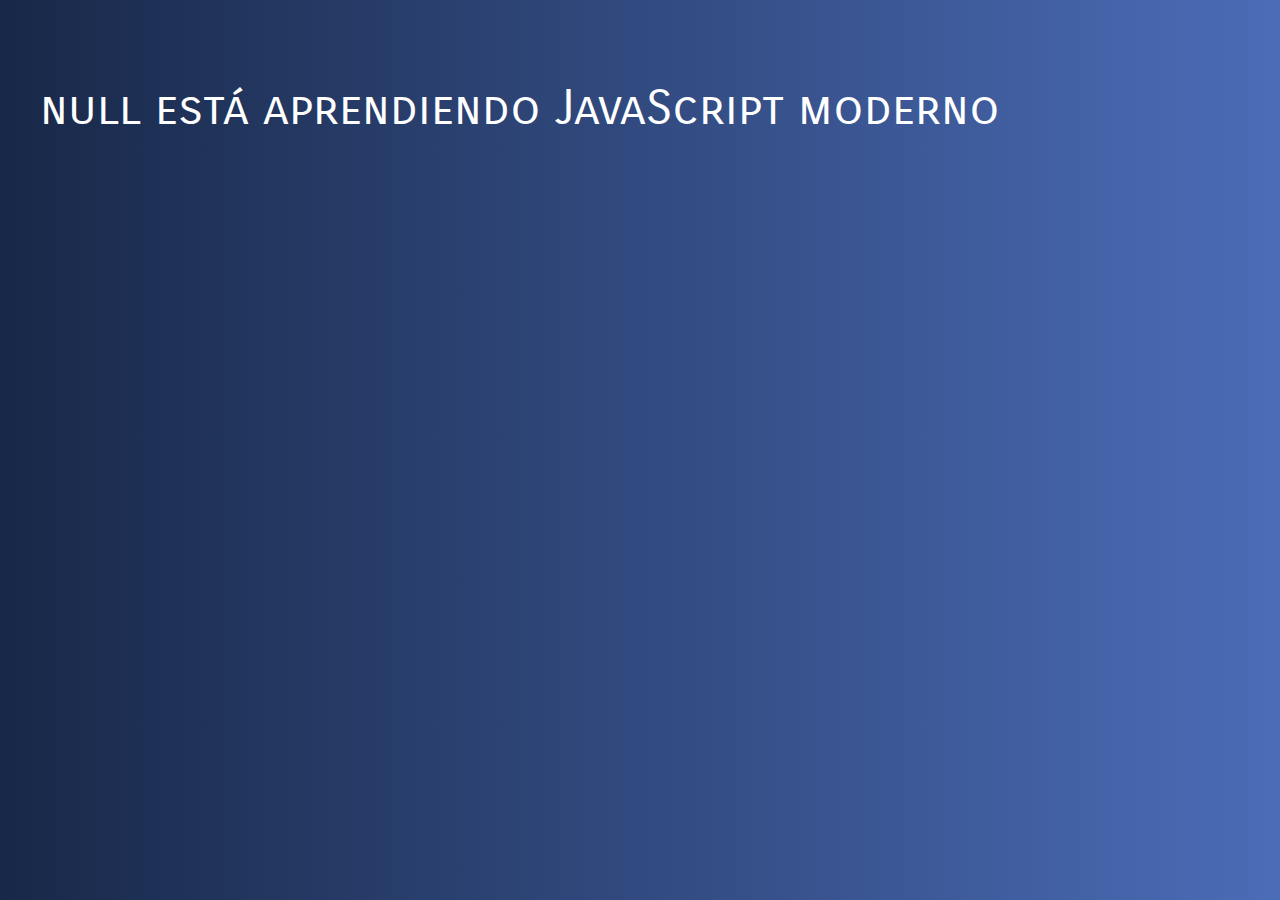
<file: 01-Introduccion/index.html>
<!DOCTYPE html>
<html lang="en">
<head>
    <meta charset="UTF-8">
    <meta name="viewport" content="width=device-width, initial-scale=1.0">
    <title>Document</title>
    <link href="https://fonts.googleapis.com/css2?family=Carrois+Gothic+SC&display=swap" rel="stylesheet"> 
    <link rel="stylesheet" href="../assets/css/style.css">
</head>
<body>
    <div class="contenido">
        <h1>JavaScript Moderno</h1>
        <a href="http://www.codigoconjuan.com" target="_blank">codigoconjuan.com</a>
        <p>Introducción</p>
        <p class="hashtag">#JSModernoConJuan</p>
    </div>

    <script src="js/app.js"></script>
</body>
</html>
</file>
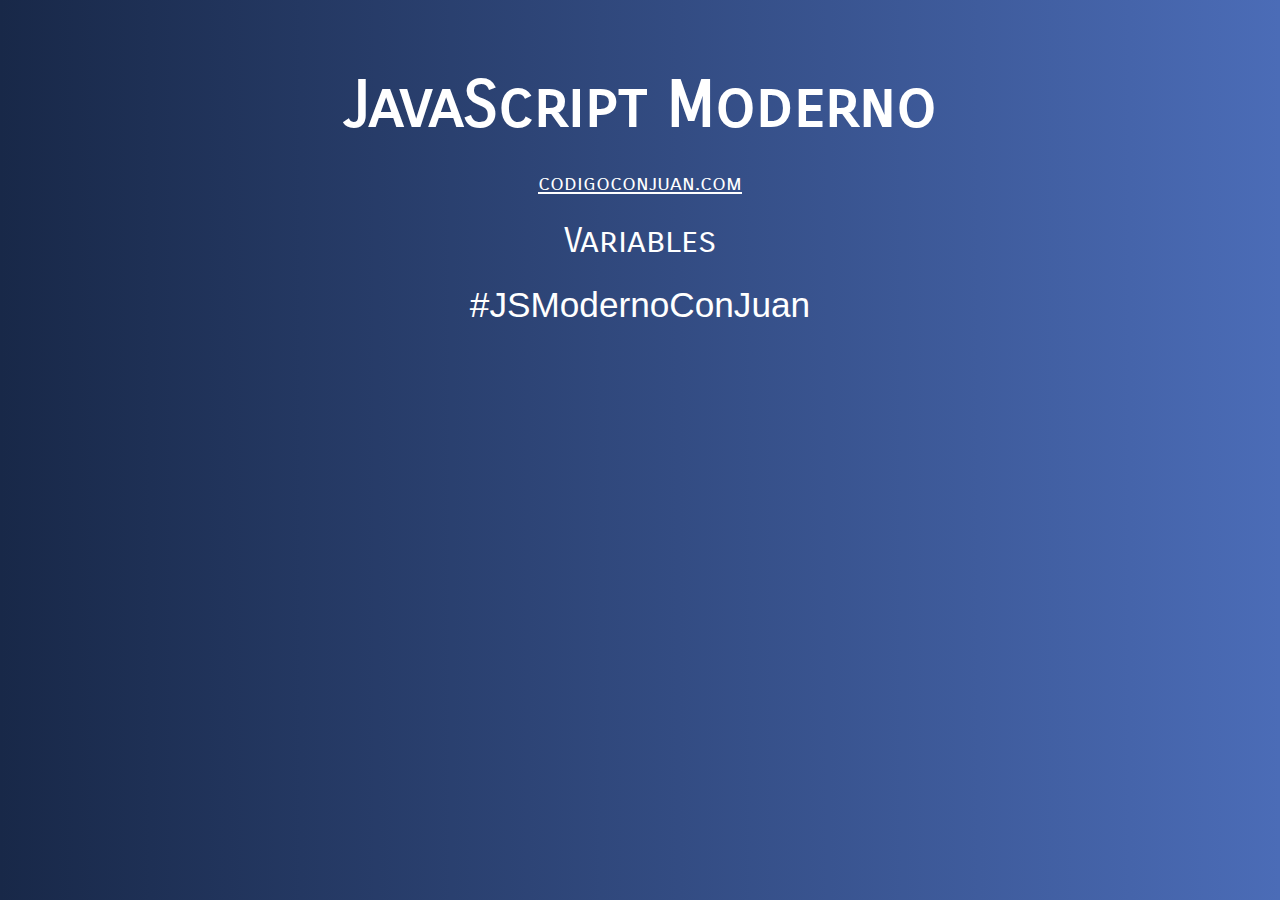
<file: 02-Variables/index.html>
<!DOCTYPE html>
<html lang="en">
<head>
    <meta charset="UTF-8">
    <meta name="viewport" content="width=device-width, initial-scale=1.0">
    <title>Document</title>
    <link href="https://fonts.googleapis.com/css2?family=Carrois+Gothic+SC&display=swap" rel="stylesheet"> 
    <link rel="stylesheet" href="../assets/css/style.css">
</head>
<body>

    <div class="contenido">
        <h1>JavaScript Moderno</h1>
        <a href="http://www.codigoconjuan.com" target="_blank">codigoconjuan.com</a>
        <p>Variables</p>
        <p class="hashtag">#JSModernoConJuan</p>
    </div>

    <!-- <script src="js/01-app.js"></script> -->
    <!-- <script src="js/02-app.js"></script> -->
    <script src="js/03-app.js"></script>
    
</body>
</html>
</file>
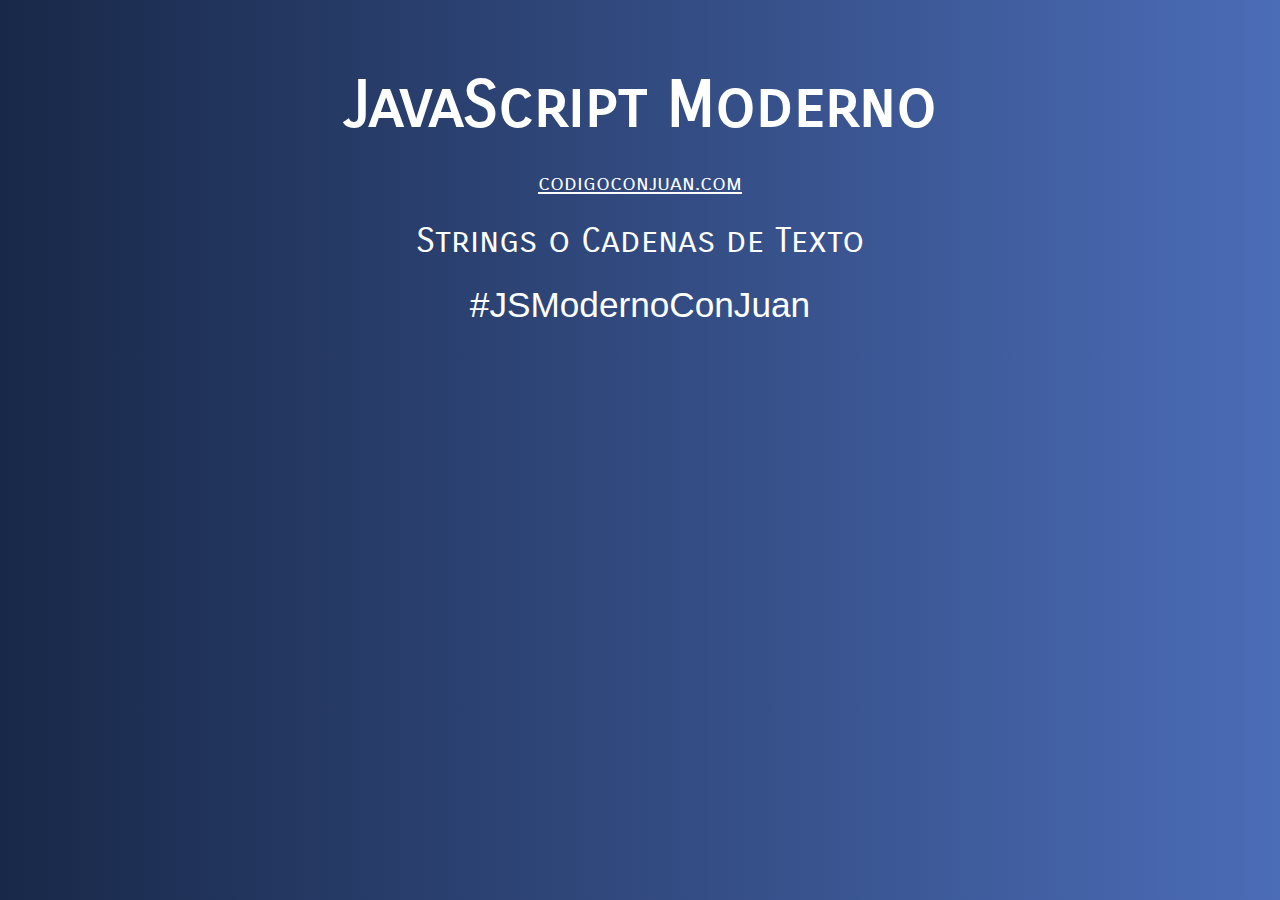
<file: 03-Strings/index.html>
<!DOCTYPE html>
<html lang="en">
<head>
    <meta charset="UTF-8">
    <meta name="viewport" content="width=device-width, initial-scale=1.0">
    <title>Document</title>
    <link href="https://fonts.googleapis.com/css2?family=Carrois+Gothic+SC&display=swap" rel="stylesheet"> 
    <link rel="stylesheet" href="../assets/css/style.css">
</head>
<body>

    <div class="contenido">
        <h1>JavaScript Moderno</h1>
        <a href="http://www.codigoconjuan.com" target="_blank">codigoconjuan.com</a>
        <p>Strings o Cadenas de Texto</p>
        <p class="hashtag">#JSModernoConJuan</p>
    </div>

    <!-- <script src="js/01-app.js"></script> -->
    <!-- <script src="js/02-app.js"></script> -->
    <!-- <script src="js/03-app.js"></script> -->
    <!-- <script src="js/04-app.js"></script> -->
    <!-- <script src="js/05-app.js"></script> -->
    <!-- <script src="js/06-app.js"></script> -->
    <script src="js/07-app.js"></script>
    
</body>
</html>
</file>
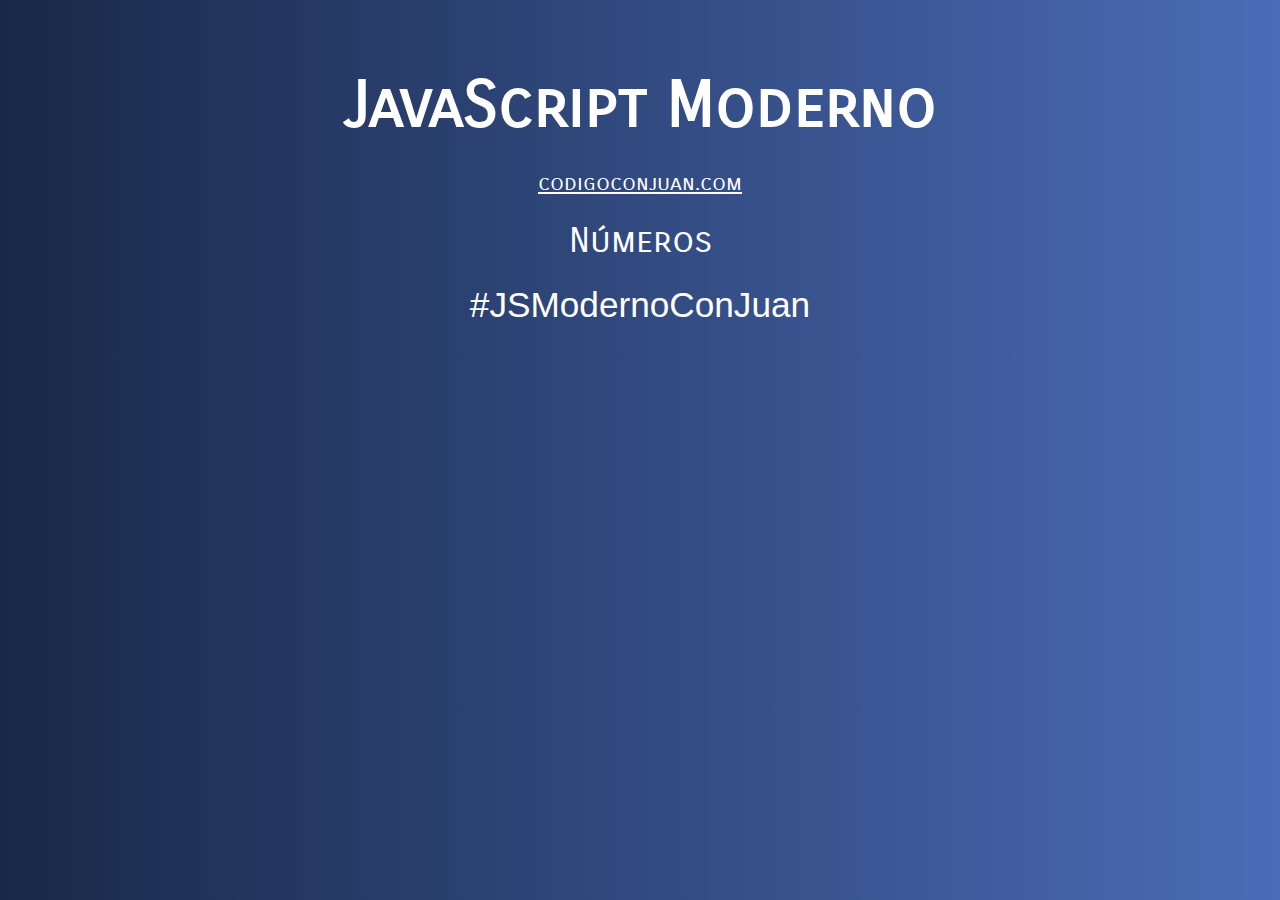
<file: 04-Numeros/index.html>
<!DOCTYPE html>
<html lang="en">
<head>
    <meta charset="UTF-8">
    <meta name="viewport" content="width=device-width, initial-scale=1.0">
    <title>Document</title>
    <link href="https://fonts.googleapis.com/css2?family=Carrois+Gothic+SC&display=swap" rel="stylesheet"> 
    <link rel="stylesheet" href="../assets/css/style.css">
</head>
<body>

    <div class="contenido">
        <h1>JavaScript Moderno</h1>
        <a href="http://www.codigoconjuan.com" target="_blank">codigoconjuan.com</a>
        <p>Números</p>
        <p class="hashtag">#JSModernoConJuan</p>
    </div>

    <!-- <script src="js/01-app.js"></script>  -->
    <!-- <script src="js/02-app.js"></script> -->
    <!-- <script src="js/03-app.js"></script> -->
    <!-- <script src="js/04-app.js"></script> -->
    <!-- <script src="js/05-app.js"></script>  -->
    <script src="js/06-app.js"></script>
    
</body>
</html>
</file>
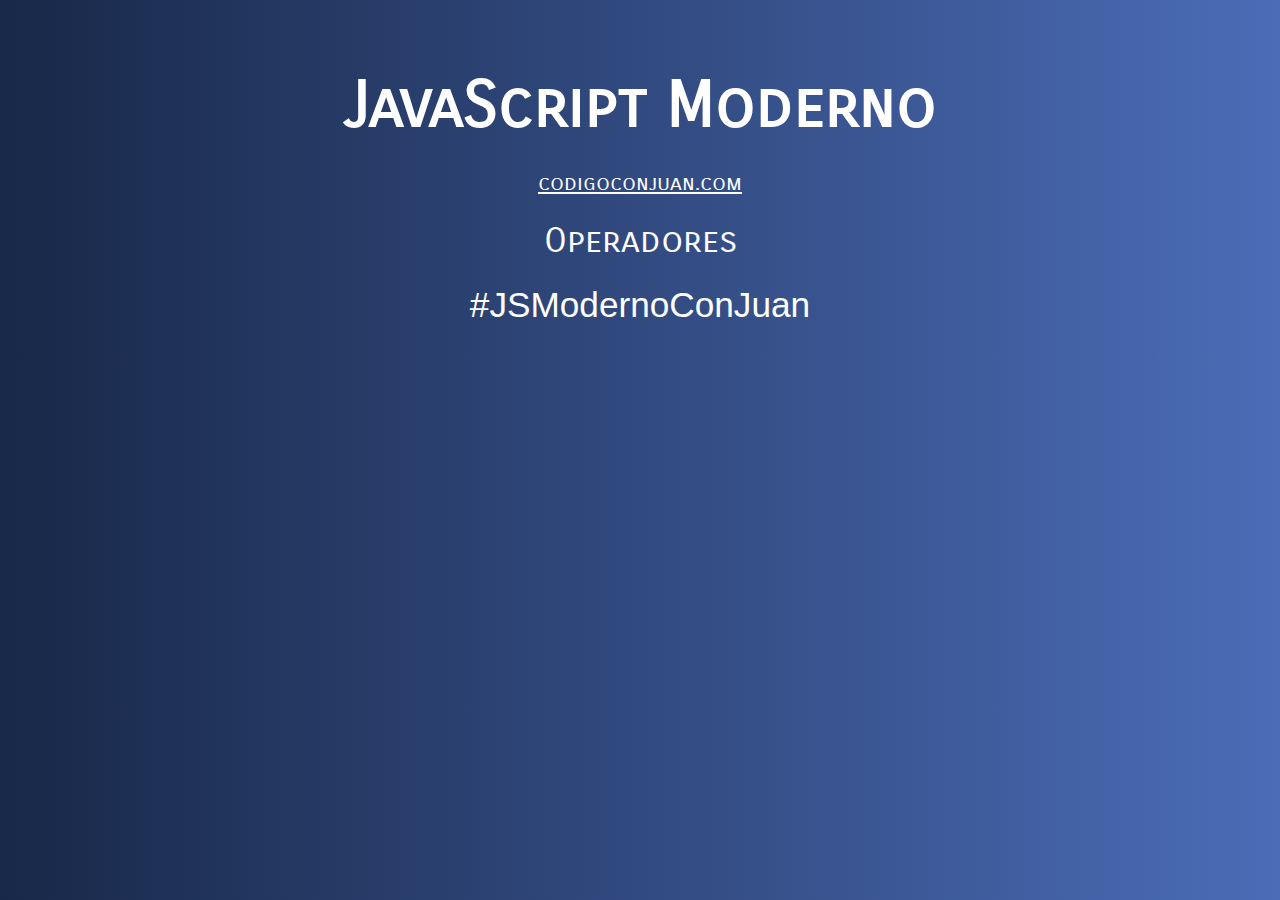
<file: 05-Operadores/index.html>
<!DOCTYPE html>
<html lang="en">
<head>
    <meta charset="UTF-8">
    <meta name="viewport" content="width=device-width, initial-scale=1.0">
    <title>Document</title>
    <link href="https://fonts.googleapis.com/css2?family=Carrois+Gothic+SC&display=swap" rel="stylesheet"> 
    <link rel="stylesheet" href="../assets/css/style.css">
</head>
<body>

    <div class="contenido">
        <h1>JavaScript Moderno</h1>
        <a href="http://www.codigoconjuan.com" target="_blank">codigoconjuan.com</a>
        <p>Operadores</p>
        <p class="hashtag">#JSModernoConJuan</p>
    </div>

    <!-- <script src="js/01-app.js"></script>  -->
    <!-- <script src="js/02-app.js"></script> -->
    <script src="js/03-app.js"></script>
    
</body>
</html>
</file>
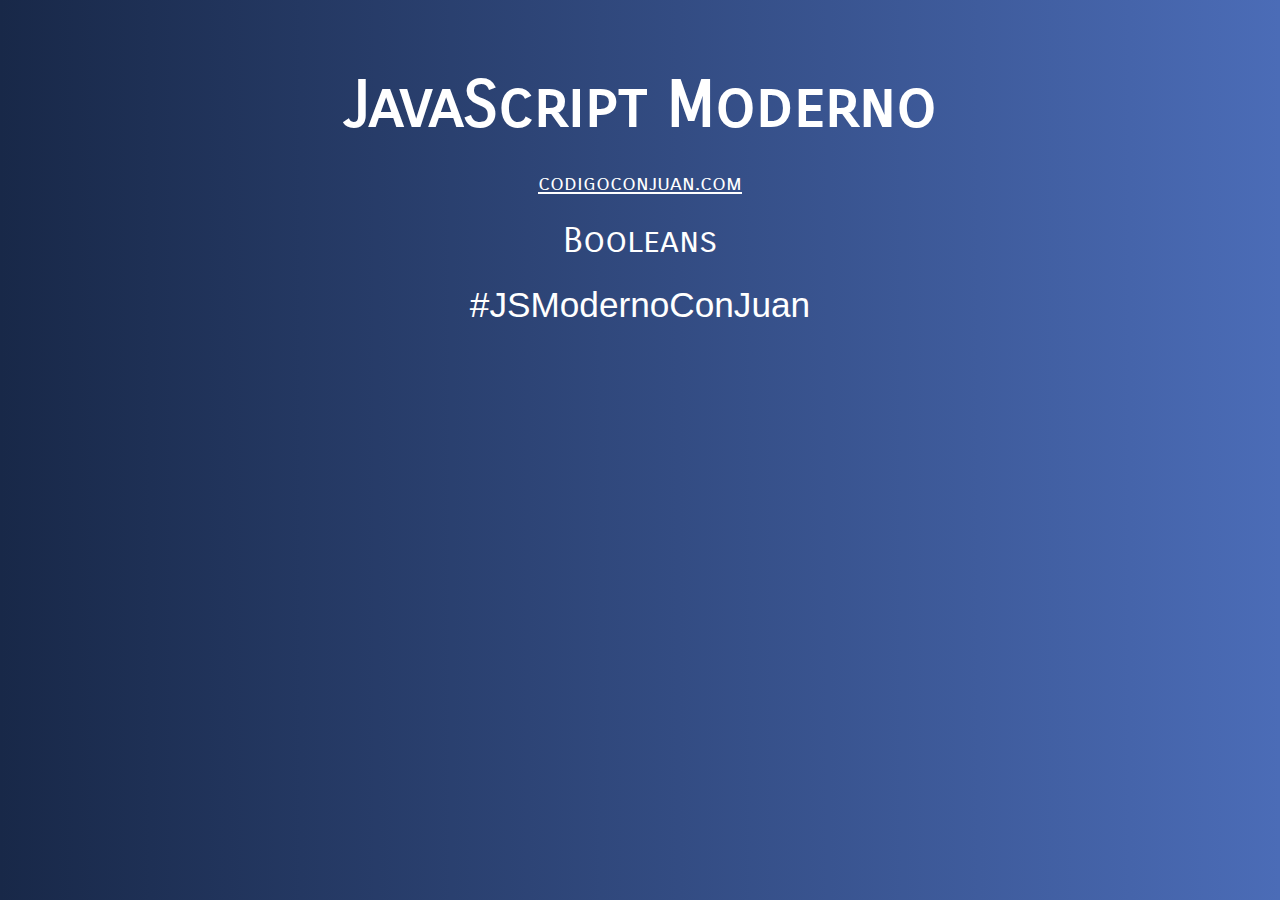
<file: 06-Booleans/index.html>
<!DOCTYPE html>
<html lang="en">
<head>
    <meta charset="UTF-8">
    <meta name="viewport" content="width=device-width, initial-scale=1.0">
    <title>Document</title>
    <link href="https://fonts.googleapis.com/css2?family=Carrois+Gothic+SC&display=swap" rel="stylesheet"> 
    <link rel="stylesheet" href="../assets/css/style.css">
</head>
<body>

    <div class="contenido">
        <h1>JavaScript Moderno</h1>
        <a href="http://www.codigoconjuan.com" target="_blank">codigoconjuan.com</a>
        <p>Booleans</p>
        <p class="hashtag">#JSModernoConJuan</p>
    </div>

    <!-- <script src="js/01-app.js"></script>  -->
    <!-- <script src="js/02-app.js"></script> -->
    <script src="js/03-app.js"></script>
    
</body>
</html>
</file>
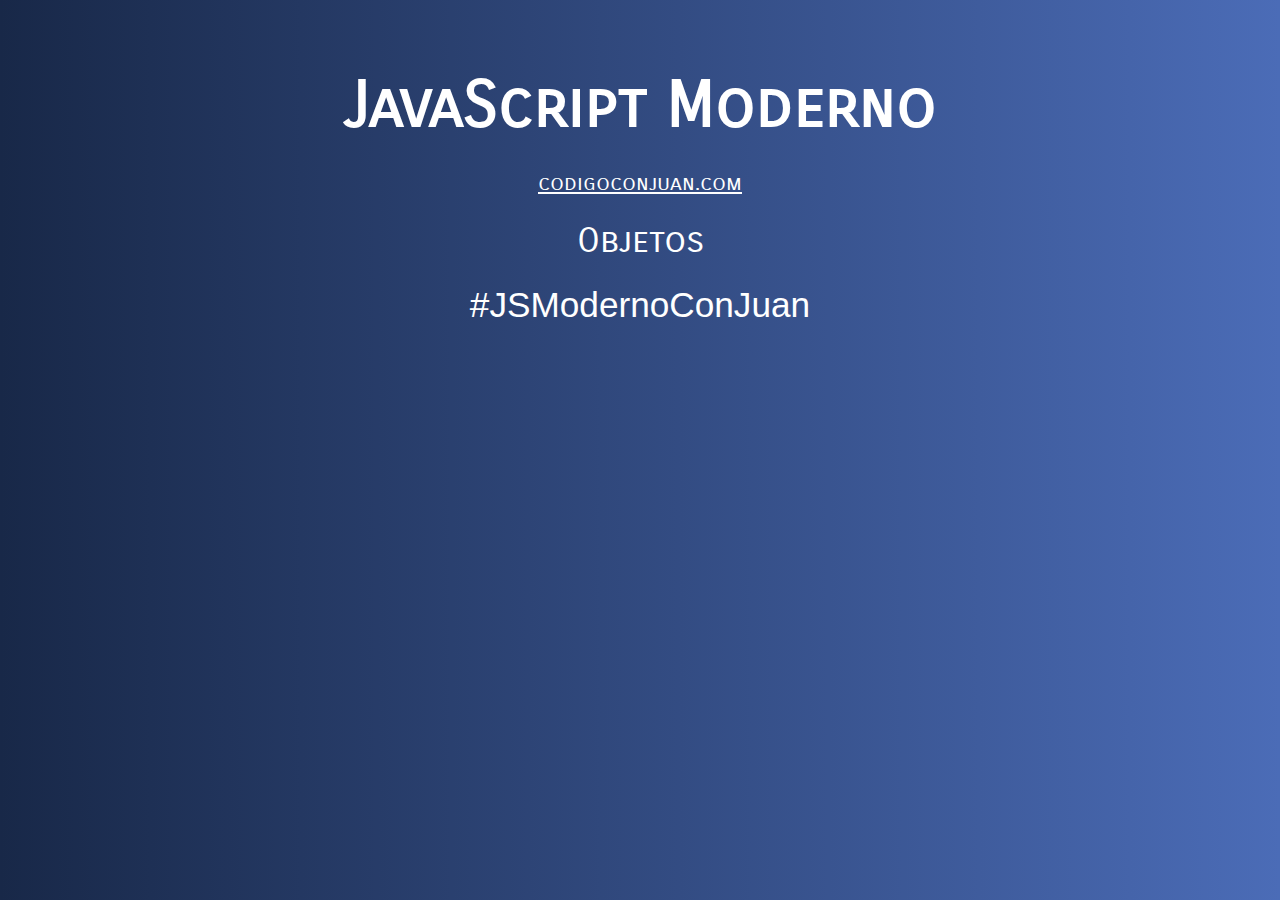
<file: 07-Objetos/index.html>
<!DOCTYPE html>
<html lang="en">
<head>
    <meta charset="UTF-8">
    <meta name="viewport" content="width=device-width, initial-scale=1.0">
    <title>Document</title>
    <link href="https://fonts.googleapis.com/css2?family=Carrois+Gothic+SC&display=swap" rel="stylesheet"> 
    <link rel="stylesheet" href="../assets/css/style.css">
</head>
<body>

    <div class="contenido">
        <h1>JavaScript Moderno</h1>
        <a href="http://www.codigoconjuan.com" target="_blank">codigoconjuan.com</a>
        <p>Objetos</p>
        <p class="hashtag">#JSModernoConJuan</p>
    </div>

    <!-- <script src="js/01-app.js"></script>  -->
    <!-- <script src="js/02-app.js"></script> -->
    <!-- <script src="js/03-app.js"></script> -->
    <!-- <script src="js/04-app.js"></script> -->
    <!-- <script src="js/05-app.js"></script>  -->
    <!-- <script src="js/06-app.js"></script> -->
    <!-- <script src="js/07-app.js"></script> -->
    <!-- <script src="js/08-app.js"></script> -->
    <!-- <script src="js/09-app.js"></script> -->
    <!-- <script src="js/10-app.js"></script> -->
    <!-- <script src="js/11-app.js"></script> -->
    <!-- <script src="js/12-app.js"></script> -->
    <script src="js/13-app.js"></script>
    
</body>
</html>
</file>
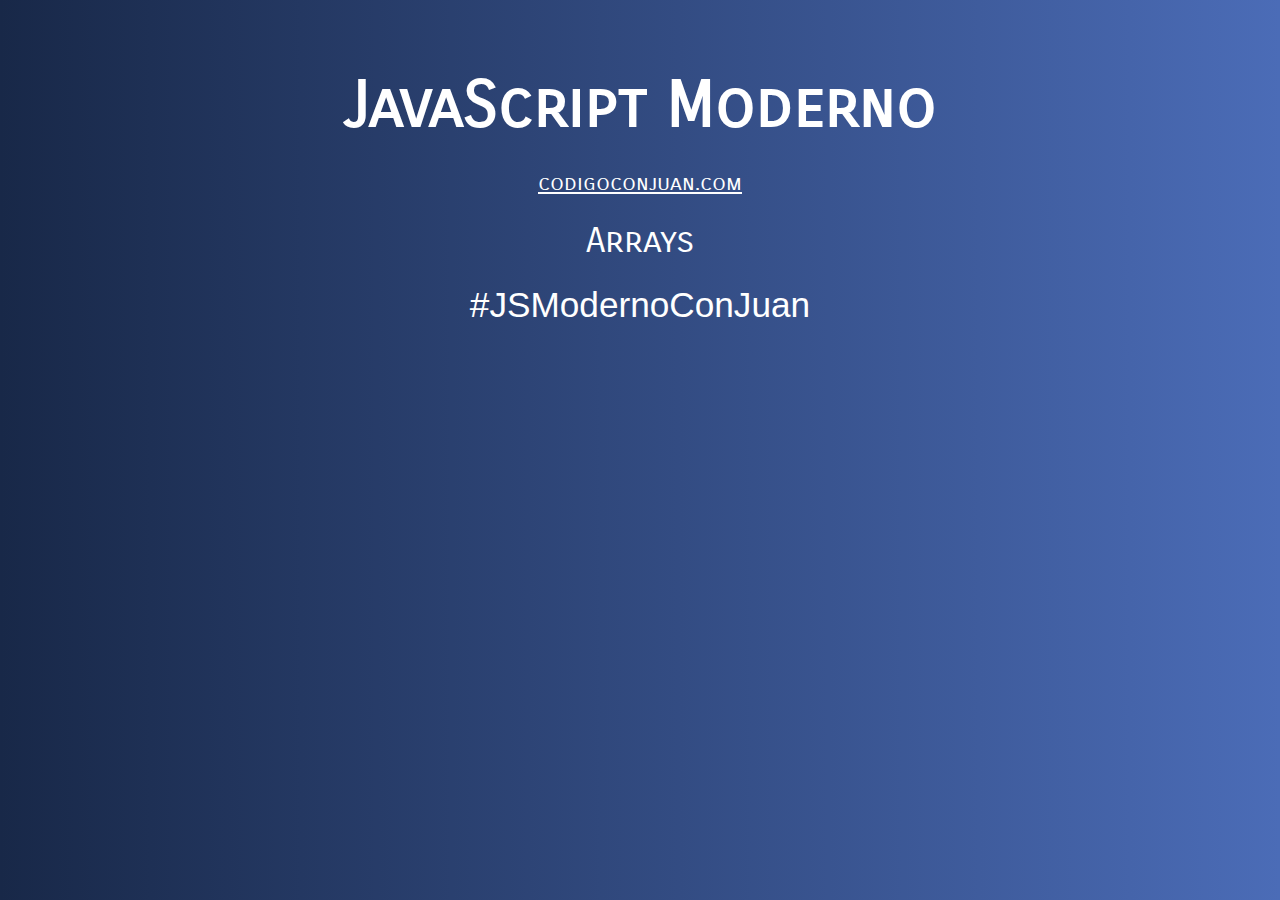
<file: 08-Arrays/index.html>
<!DOCTYPE html>
<html lang="en">
<head>
    <meta charset="UTF-8">
    <meta name="viewport" content="width=device-width, initial-scale=1.0">
    <title>Document</title>
    <link href="https://fonts.googleapis.com/css2?family=Carrois+Gothic+SC&display=swap" rel="stylesheet"> 
    <link rel="stylesheet" href="../assets/css/style.css">
</head>
<body>

    <div class="contenido">
        <h1>JavaScript Moderno</h1>
        <a href="http://www.codigoconjuan.com" target="_blank">codigoconjuan.com</a>
        <p>Arrays</p>
        <p class="hashtag">#JSModernoConJuan</p>
    </div>

    <!-- <script src="js/01-app.js"></script>  -->
    <!-- <script src="js/02-app.js"></script> -->
    <!-- <script src="js/03-app.js"></script> -->
    <!-- <script src="js/04-app.js"></script> -->
    <!-- <script src="js/05-app.js"></script> -->
    <!-- <script src="js/06-app.js"></script> -->
    <!-- <script src="js/07-app.js"></script> -->
    <!-- <script src="js/08-app.js"></script> -->
    <!-- <script src="js/09-app.js"></script> -->
    <script src="js/10-app.js"></script>
    
</body>
</html>
</file>
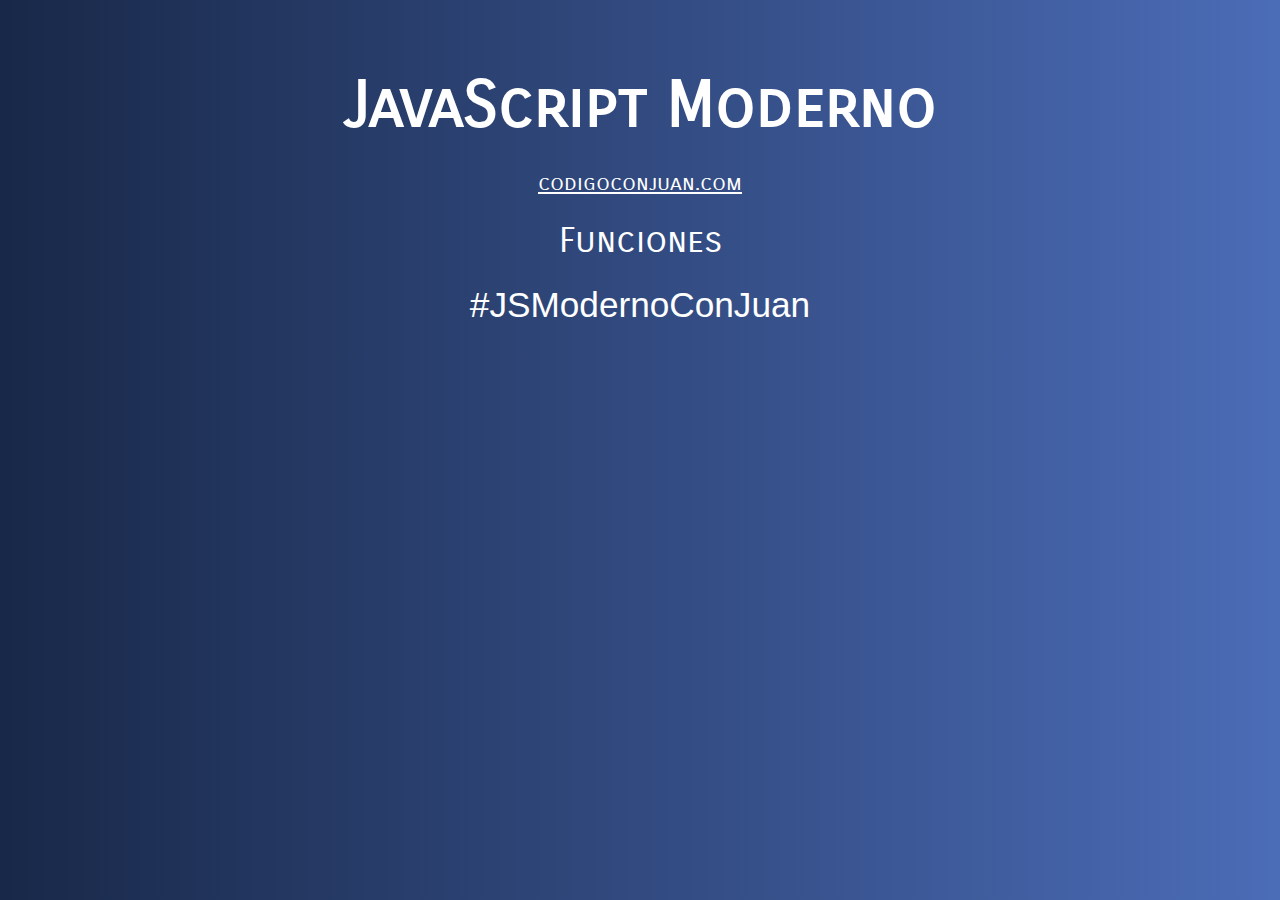
<file: 09-Funciones/index.html>
<!DOCTYPE html>
<html lang="en">
<head>
    <meta charset="UTF-8">
    <meta name="viewport" content="width=device-width, initial-scale=1.0">
    <title>Document</title>
    <link href="https://fonts.googleapis.com/css2?family=Carrois+Gothic+SC&display=swap" rel="stylesheet"> 
    <link rel="stylesheet" href="../assets/css/style.css">
</head>
<body>

    <div class="contenido">
        <h1>JavaScript Moderno</h1>
        <a href="http://www.codigoconjuan.com" target="_blank">codigoconjuan.com</a>
        <p>Funciones</p>
        <p class="hashtag">#JSModernoConJuan</p>
    </div>

    <!-- <script src="js/01-app.js"></script>  -->
    <!-- <script src="js/02-app.js"></script> -->
    <!-- <script src="js/03-app.js"></script> -->
    <!-- <script src="js/04-app.js"></script> -->
    <!-- <script src="js/05-app.js"></script>  -->
    <!-- <script src="js/06-app.js"></script> -->
    <!-- <script src="js/07-app.js"></script> -->
    <!-- <script src="js/08-app.js"></script> -->
    <!-- <script src="js/09-app.js"></script> -->
    <!-- <script src="js/10-app.js"></script> -->
    <!-- <script src="js/11-app.js"></script> -->
    <!-- <script src="js/12-app.js"></script> -->
    <script src="js/13-app.js"></script>

</body>
</html>
</file>
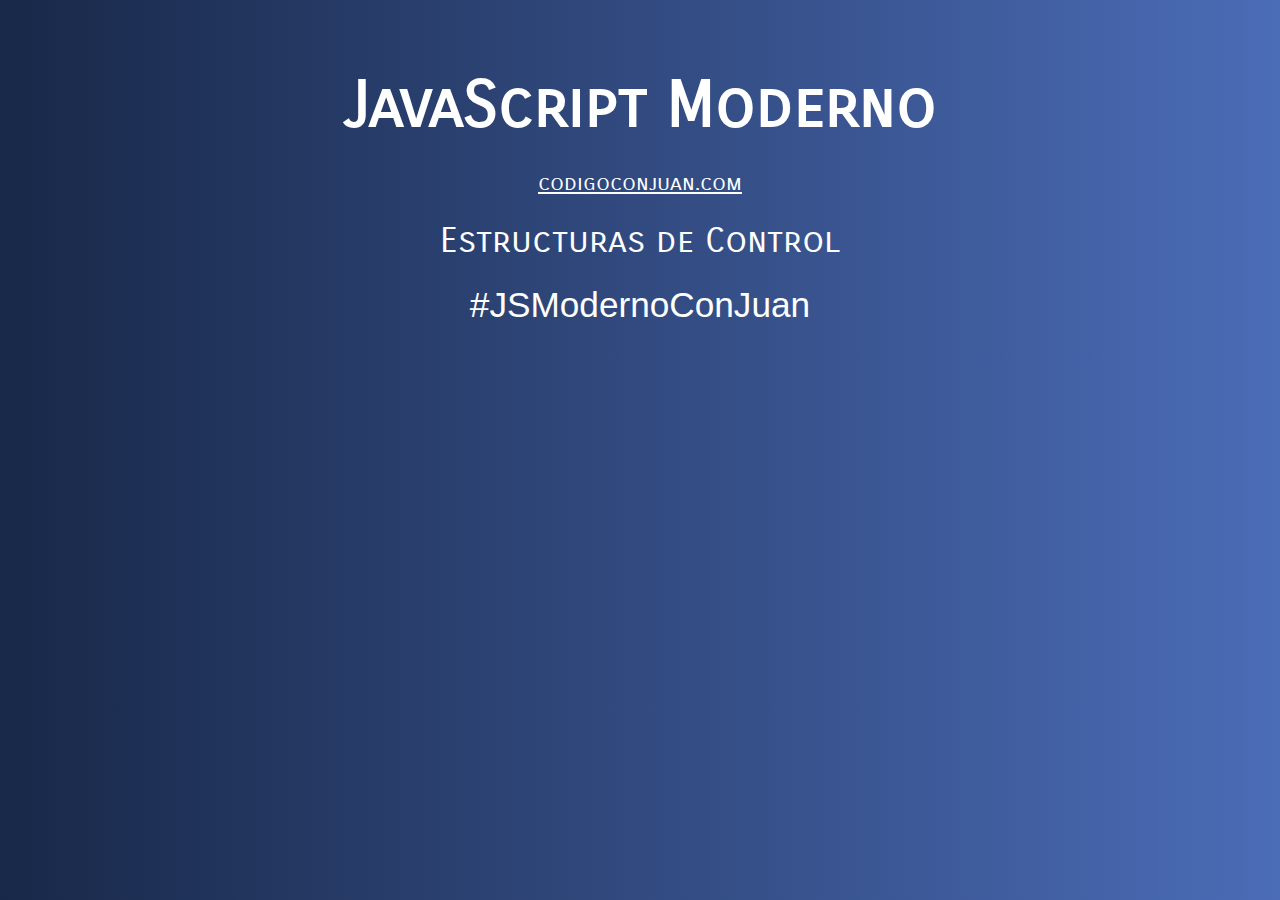
<file: 10-Estructuras/index.html>
<!DOCTYPE html>
<html lang="en">
<head>
    <meta charset="UTF-8">
    <meta name="viewport" content="width=device-width, initial-scale=1.0">
    <title>Document</title>
    <link href="https://fonts.googleapis.com/css2?family=Carrois+Gothic+SC&display=swap" rel="stylesheet"> 
    <link rel="stylesheet" href="../assets/css/style.css">
</head>
<body>

    <div class="contenido">
        <h1>JavaScript Moderno</h1>
        <a href="http://www.codigoconjuan.com" target="_blank">codigoconjuan.com</a>
        <p>Estructuras de Control</p>
        <p class="hashtag">#JSModernoConJuan</p>
    </div>

    <!-- <script src="js/01-app.js"></script> -->
    <!-- <script src="js/02-app.js"></script> -->
    <!-- <script src="js/03-app.js"></script> -->
    <!-- <script src="js/04-app.js"></script> -->
    <!-- <script src="js/05-app.js"></script>  -->
    <!-- <script src="js/06-app.js"></script> -->
    <!-- <script src="js/07-app.js"></script> -->
    <!-- <script src="js/08-app.js"></script> -->
    <script src="js/09-app.js"></script>
    
</body>
</html>
</file>
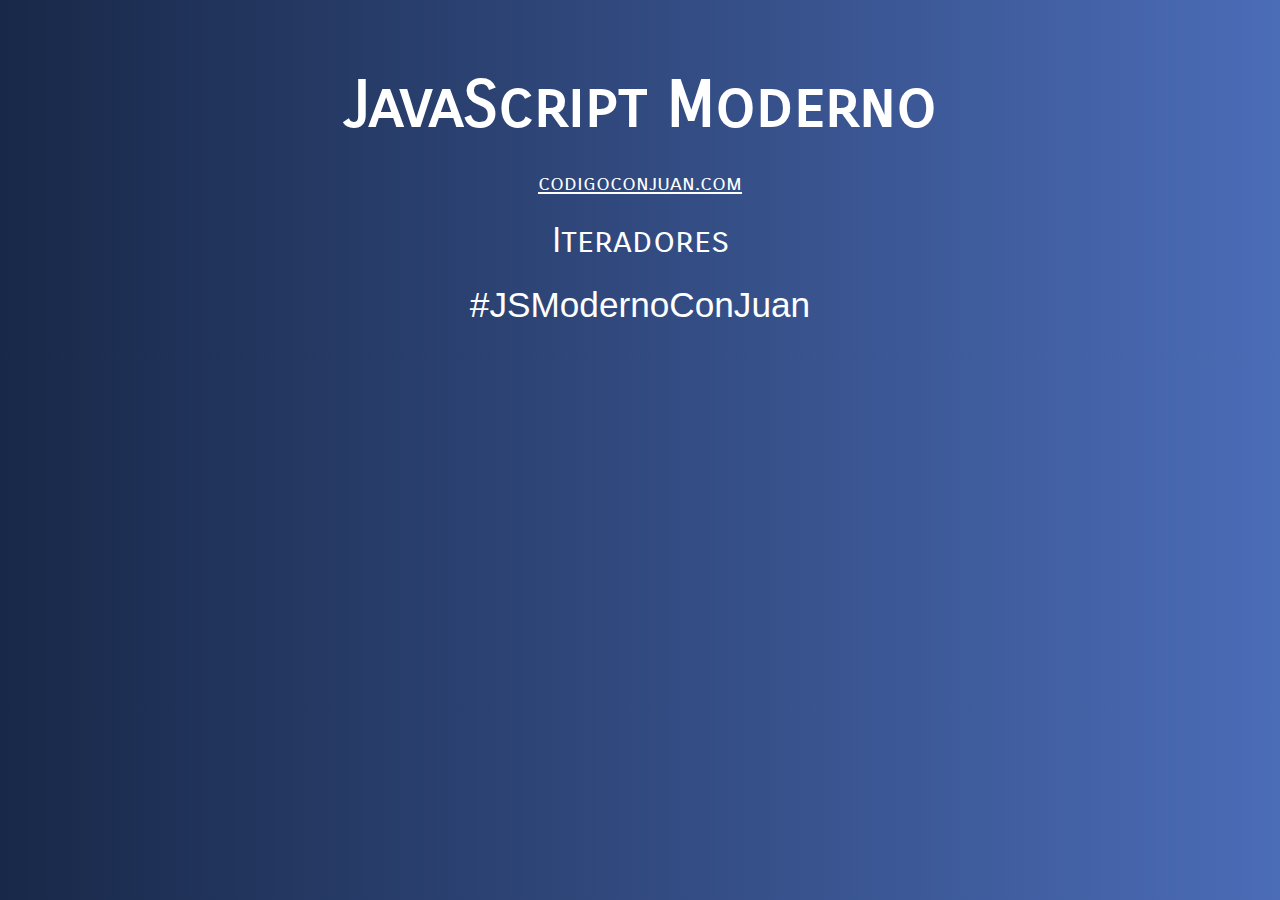
<file: 11-Iteradores/index.html>
<!DOCTYPE html>
<html lang="en">
<head>
    <meta charset="UTF-8">
    <meta name="viewport" content="width=device-width, initial-scale=1.0">
    <title>Document</title>
    <link href="https://fonts.googleapis.com/css2?family=Carrois+Gothic+SC&display=swap" rel="stylesheet"> 
    <link rel="stylesheet" href="../assets/css/style.css">
</head>
<body>

    <div class="contenido">
        <h1>JavaScript Moderno</h1>
        <a href="http://www.codigoconjuan.com" target="_blank">codigoconjuan.com</a>
        <p>Iteradores</p>
        <p class="hashtag">#JSModernoConJuan</p>
    </div>

    <!-- <script src="js/01-app.js"></script> -->
    <!-- <script src="js/02-app.js"></script> -->
    <!-- <script src="js/03-app.js"></script> -->
    <!-- <script src="js/04-app.js"></script> -->
    <!-- <script src="js/05-app.js"></script> -->
    <!-- <script src="js/06-app.js"></script> -->
    <!-- <script src="js/07-app.js"></script> -->
    <script src="js/08-app.js"></script>
    
</body>
</html>
</file>
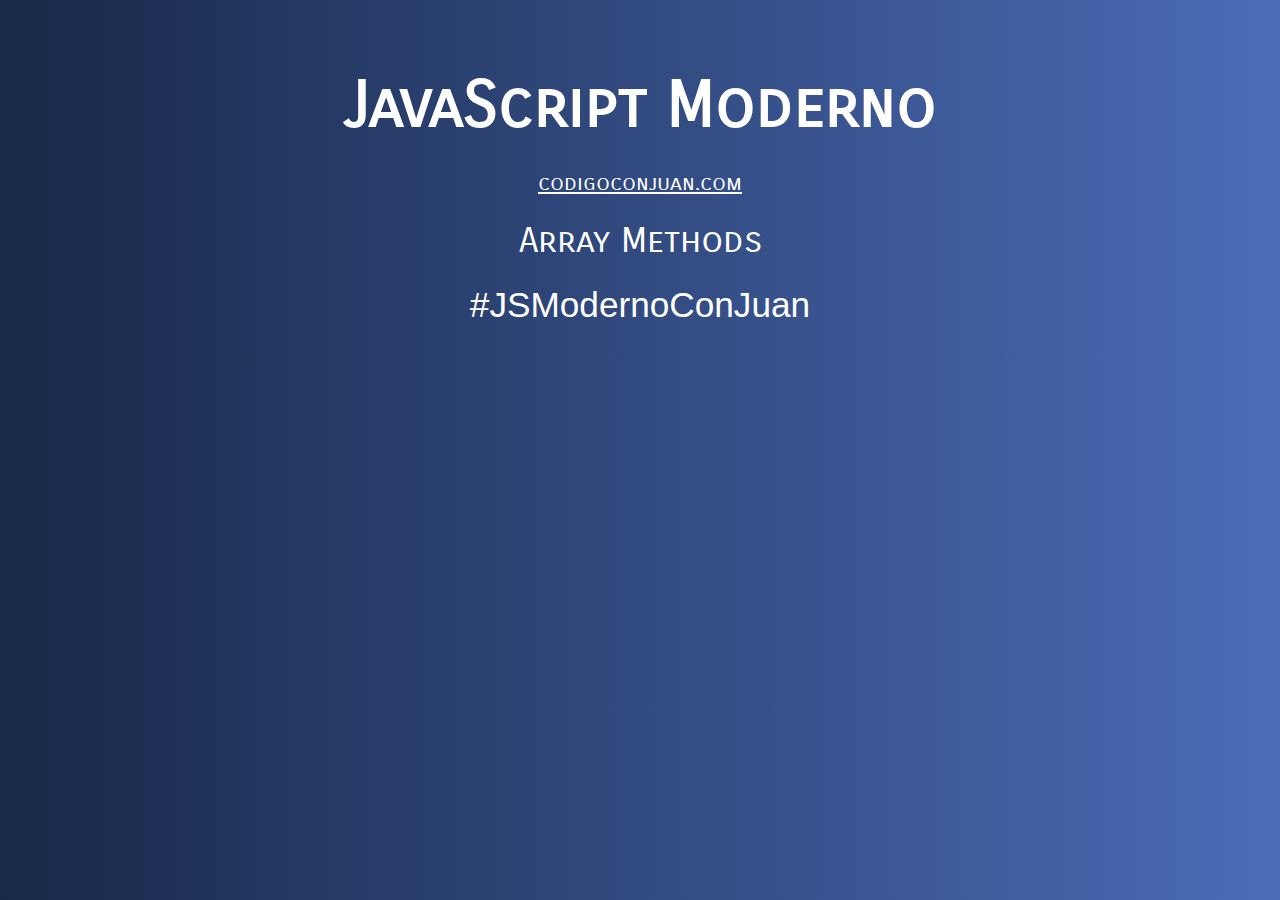
<file: 12-ArrayMethods/index.html>
<!DOCTYPE html>
<html lang="en">
<head>
    <meta charset="UTF-8">
    <meta name="viewport" content="width=device-width, initial-scale=1.0">
    <title>Document</title>
    <link href="https://fonts.googleapis.com/css2?family=Carrois+Gothic+SC&display=swap" rel="stylesheet"> 
    <link rel="stylesheet" href="../assets/css/style.css">
</head>
<body>

    <div class="contenido">
        <h1>JavaScript Moderno</h1>
        <a href="http://www.codigoconjuan.com" target="_blank">codigoconjuan.com</a>
        <p>Array Methods</p>
        <p class="hashtag">#JSModernoConJuan</p>
    </div>

    <!-- <script src="js/01-app.js"></script> -->
    <!-- <script src="js/02-app.js"></script> -->
    <!-- <script src="js/03-app.js"></script> -->
    <!-- <script src="js/04-app.js"></script> -->
    <!-- <script src="js/05-app.js"></script>  -->
    <!-- <script src="js/06-app.js"></script> -->
    <!-- <script src="js/07-app.js"></script> -->
    <script src="js/08-app.js"></script>
    
</body>
</html>
</file>
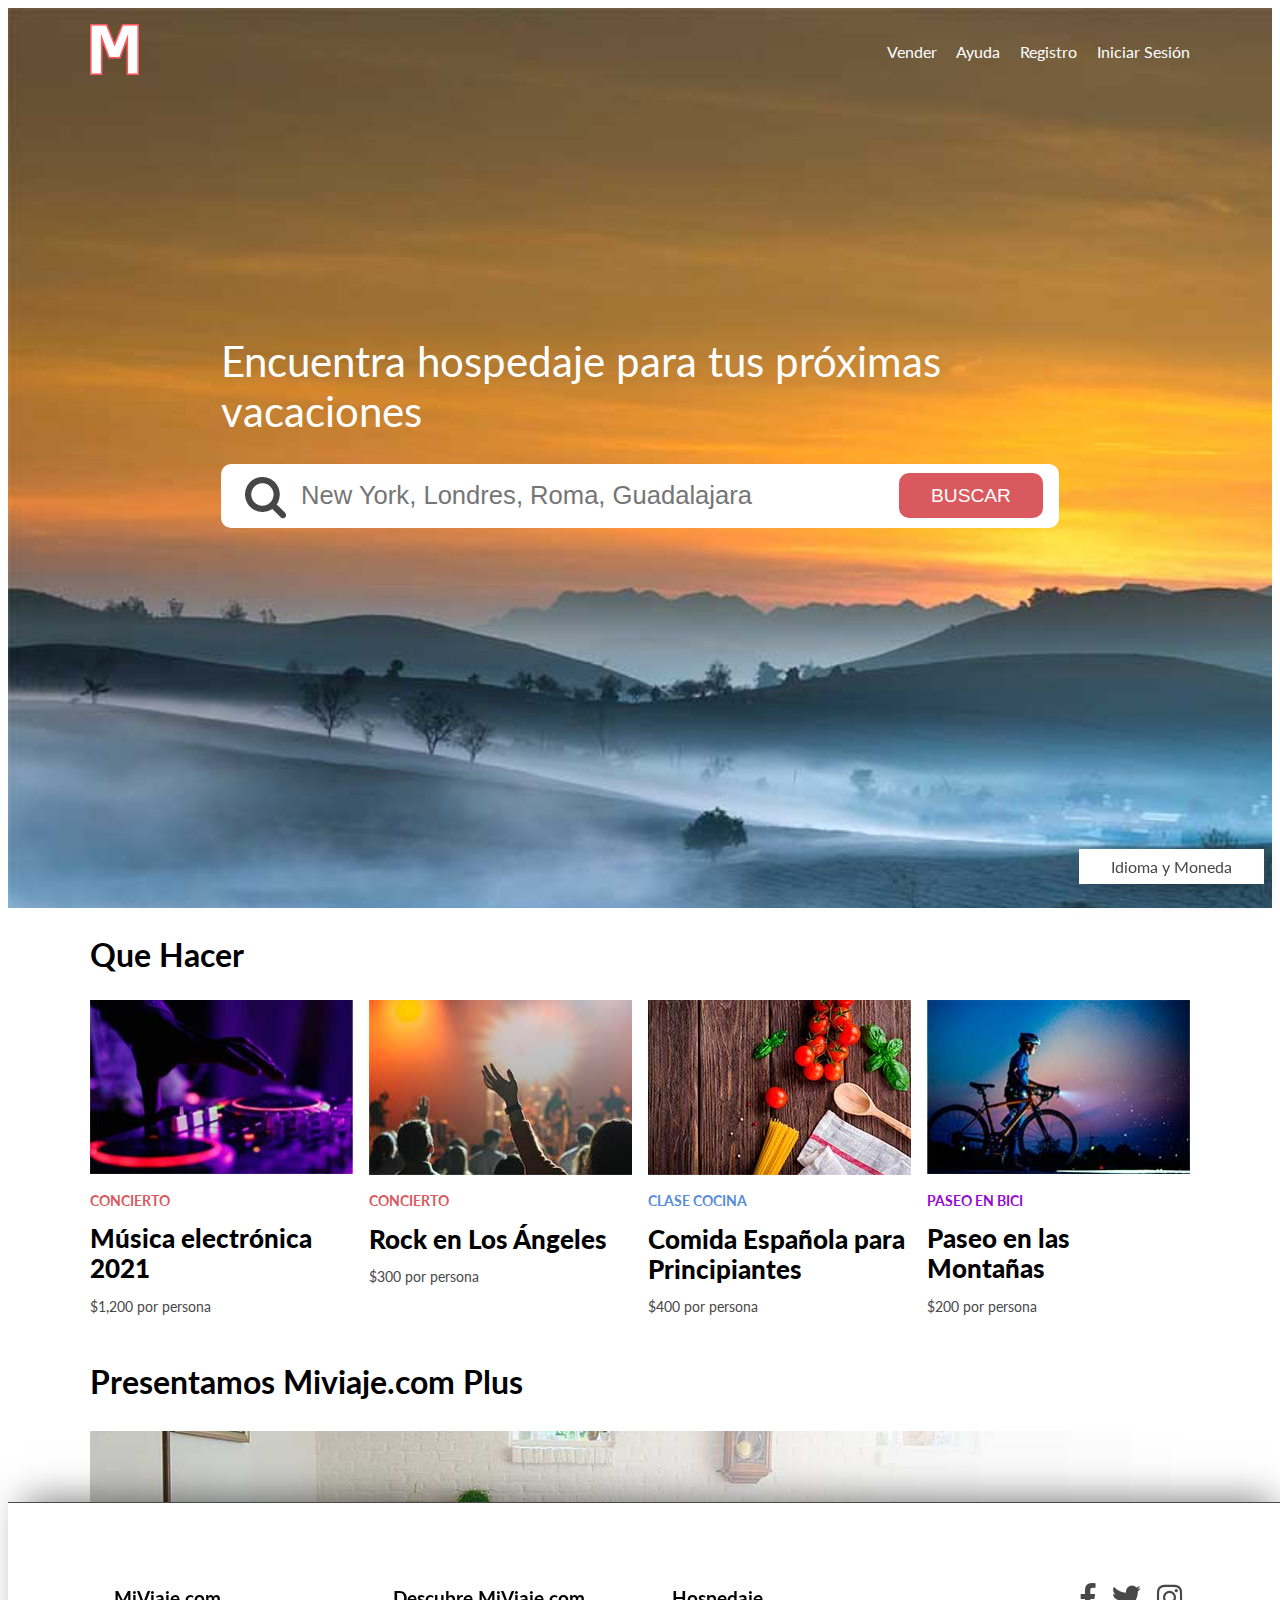
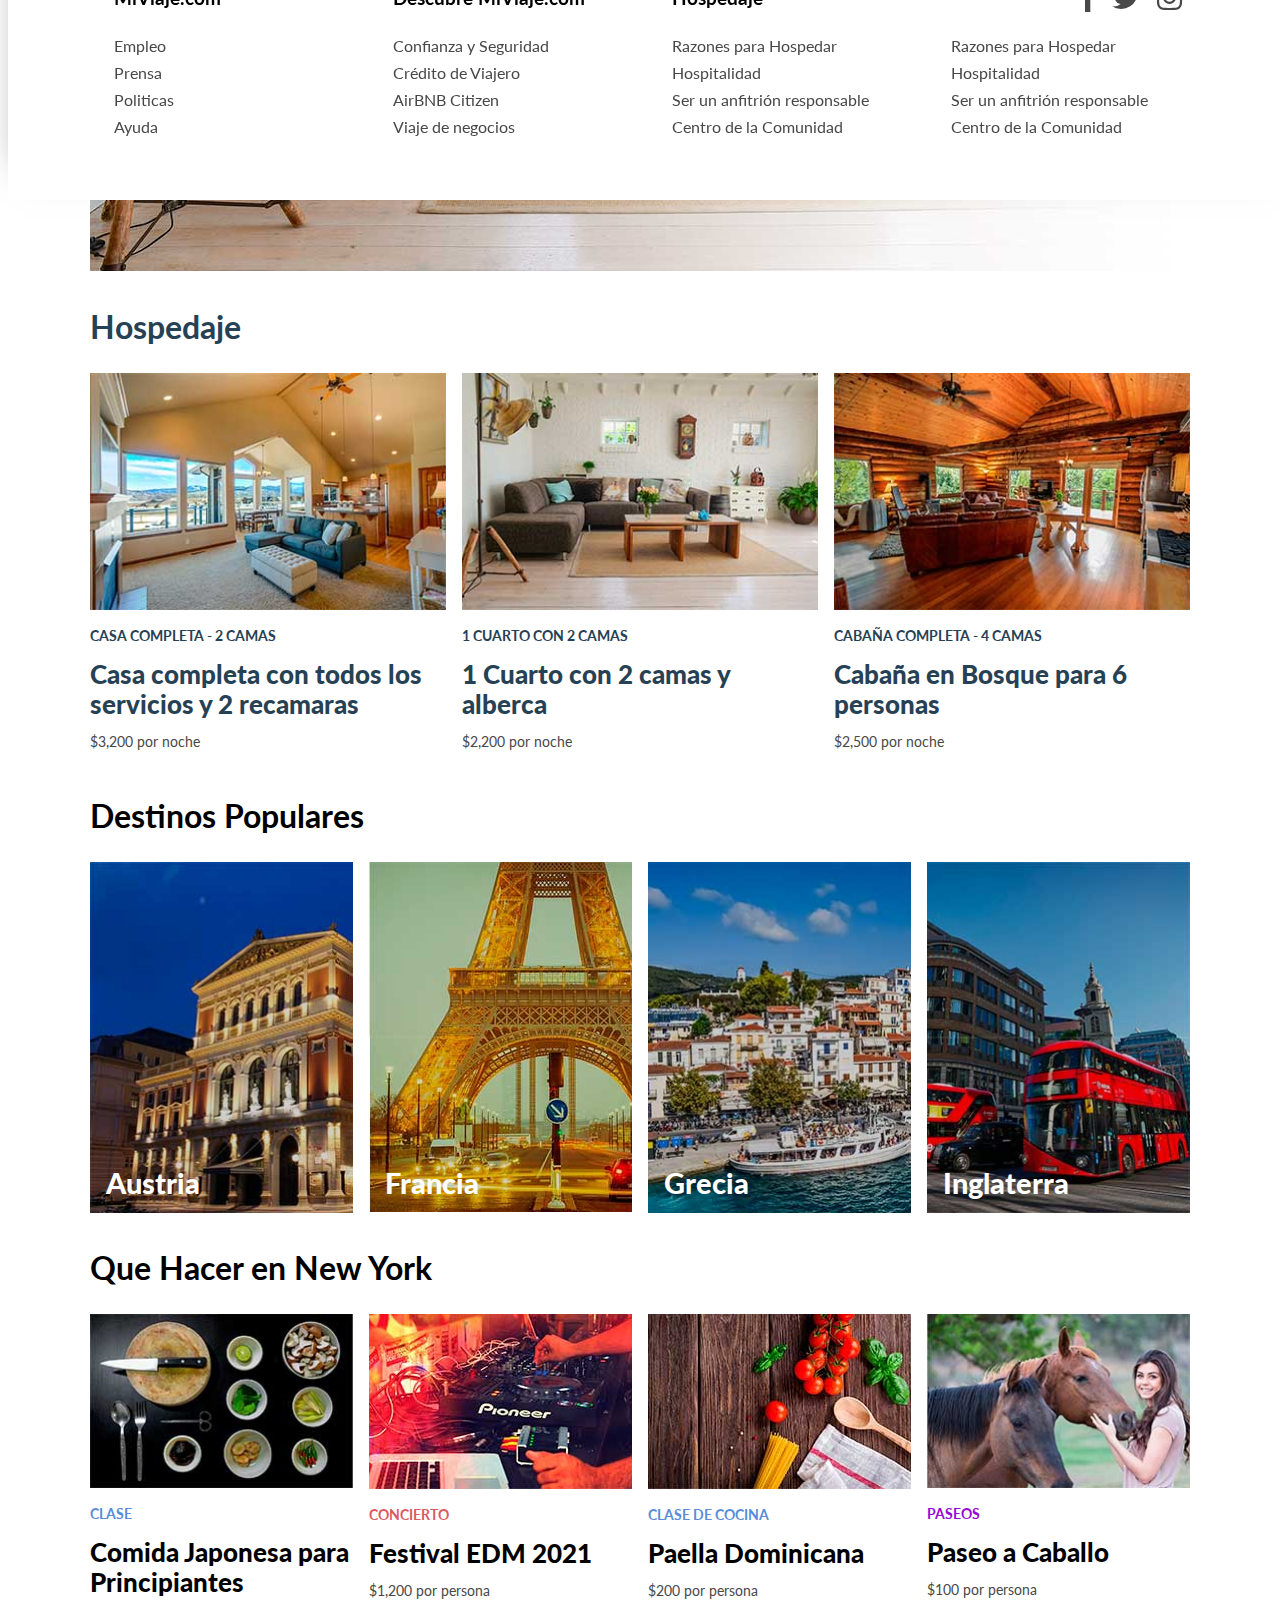
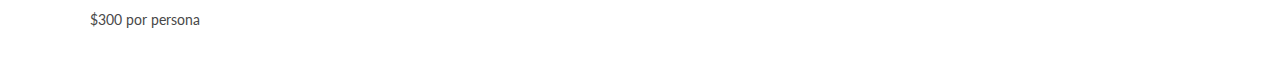
<file: 13-DOM/index.html>
<!DOCTYPE html>
<html lang="en">
<head>
    <meta charset="UTF-8">
    <meta name="viewport" content="width=device-width, initial-scale=1.0">
    <meta http-equiv="X-UA-Compatible" content="ie=edge">
    <title>MiViaje.com</title>
    <link rel="stylesheet" href="https://necolas.github.io/normalize.css/8.0.0/normalize.css">
    <link href="https://fonts.googleapis.com/css?family=Lato:400,700,900" rel="stylesheet">
    <link rel="stylesheet" href="css/fontawesome-all.min.css">
    <link rel="stylesheet" href="css/styles.css">
</head>
<body>

    <div class="hero">
        <header class="header contenedor">
            <div class="logo">
                <img src="img/logo.png">
            </div>
            <nav class="navegacion">
                <a href="#">Vender</a>
                <a href="#">Ayuda</a>
                <a href="#">Registro</a>
                <a href="#">Iniciar Sesión</a>
            </nav>
        </header>

        <div class="contenido-hero contenedor">
            <h1>Encuentra <span> hospedaje  </span>para tus próximas vacaciones</h1>

            <form action="/buscador" method="POST" class="formulario formulario-buscar" id="formulario" >
                <input type="text" name="busqueda" class="busqueda" placeholder="New York, Londres, Roma, Guadalajara">
                <input type="submit" value="Buscar" id="btn-submit">
            </form>
        </div>
    </div> <!--.hero-->

    <main class="contenido contenedor">
        <section class="hacer">
            <h2>Que Hacer</h2>
            <div class="contenedor-cards">
                    <div class="card">
                        <img src="img/hacer1.jpg">
                        <div class="info">
                            <p class="categoria concierto">concierto</p>
                            <p class="titulo">Música electrónica 2021</p>
                            <p class="precio">$1,200 por persona</p>
                        </div>
                    </div> <!--.card-->
                    <div class="card">
                        <img src="img/hacer2.jpg">
                        <div class="info">
                            <p class="categoria concierto">concierto</p>
                            <p class="titulo">Rock en Los Ángeles</p>
                            <p class="precio">$300 por persona</p>
                        </div>
                    </div> <!--.card-->
                    <div class="card">
                        <img src="img/hacer3.jpg">
                        <div class="info">
                            <p class="categoria clase">Clase Cocina</p>
                            <p class="titulo">Comida Española para Principiantes</p>
                            <p class="precio">$400 por persona</p>
                        </div>
                    </div> <!--.card-->
                    <div class="card">
                        <img src="img/hacer4.jpg">
                        <div class="info">
                            <p class="categoria paseo">Paseo en Bici</p>
                            <p class="titulo">Paseo en las Montañas</p>
                            <p class="precio">$200 por persona</p>
                        </div>
                    </div> <!--.card-->
            </div> <!--.columnas4 cuadros-->
        </section>


        <section class="hacer">
            <h2 class="mi-viaje-plus">Presentamos Miviaje.com Plus</h2>
            <div class="contenedor-cards premium">
                <div class="info">
                    <h3>Una nueva sección de alojamientos de lujo</h3>
                    <a href="#" class="boton btn-mi-viaje">Explorar alojamientos </a>
                </div>
            </div> <!--.columnas4 cuadros-->
        </section>

        <section class="hospedaje">
            <h2>Hospedaje</h2>
            <div class="contenedor-cards">
                <div class="card">
                    <img src="img/hospedaje1.jpg">
                    <div class="info">
                        <p class="categoria hospedaje">Casa completa - 2 camas</p>
                        <p class="titulo">Casa completa con todos los servicios y 2 recamaras</p>
                        <p class="precio">$3,200 por noche</p>
                    </div>
                </div> <!--.card-->
                <div class="card">
                    <img src="img/hospedaje2.jpg">
                    <div class="info">
                        <p class="categoria hospedaje">1 Cuarto con 2 camas</p>
                        <p class="titulo">1 Cuarto con 2 camas y alberca </p>
                        <p class="precio">$2,200 por noche</p>
                    </div>
                </div> <!--.card-->
                <div class="card">
                    <img src="img/hospedaje3.jpg">
                    <div class="info">
                        <p class="categoria hospedaje">Cabaña completa - 4 Camas</p>
                        <p class="titulo">Cabaña en Bosque para 6 personas</p>
                        <p class="precio">$2,500 por noche</p>
                    </div>
                </div> <!--.card-->
            </div> <!--.columnas4 cuadros-->
        </section>

        <section class="destinos">
            <h2>Destinos Populares</h2>
            <div class="contenedor-cards">
                <div class="card">
                    <img src="img/populares1.jpg">
                    <div class="info">
                        <p class="titulo">Austria</p>
                    </div>
                </div> <!--.card-->
                <div class="card">
                    <img src="img/populares2.jpg">
                    <div class="info">
                        <p class="titulo">Francia</p>
                    </div>
                </div> <!--.card-->
                <div class="card">
                    <img src="img/populares3.jpg">
                    <div class="info">
                        <p class="titulo">Grecia</p>
                    </div>
                </div> <!--.card-->
                <div class="card">
                    <img src="img/populares4.jpg">
                    <div class="info">
                        <p class="titulo">Inglaterra</p>
                    </div>
                </div> <!--.card-->
            </div> <!--.columnas4 cuadros-->
        </section>

        <section class="hacer">
                <h2>Que Hacer en New York</h2>
                <div class="contenedor-cards">
                        <div class="card">
                            <img src="img/newyork1.jpg">
                            <div class="info">
                                <p class="categoria clase">Clase</p>
                                <p class="titulo">Comida Japonesa para Principiantes</p>
                                <p class="precio">$300 por persona</p>
                            </div>
                        </div> <!--.card-->
                        <div class="card">
                            <img src="img/newyork2.jpg">
                            <div class="info">
                                <p class="categoria concierto">concierto</p>
                                <p class="titulo">Festival EDM 2021</p>
                                <p class="precio">$1,200 por persona</p>
                            </div>
                        </div> <!--.card-->
                        <div class="card">
                            <img src="img/newyork3.jpg">
                            <div class="info">
                                <p class="categoria clase">Clase de Cocina</p>
                                <p class="titulo">Paella Dominicana</p>
                                <p class="precio">$200 por persona</p>
                            </div>
                        </div> <!--.card-->
                        <div class="card">
                            <img src="img/newyork4.jpg">
                            <div class="info">
                                <p class="categoria paseo">Paseos</p>
                                <p class="titulo">Paseo a Caballo</p>
                                <p class="precio">$100 por persona</p>
                            </div>
                        </div> <!--.card-->
                </div> <!--.columnas4 cuadros-->
            </section>

    </main>
    
   

    <footer id="footer" class="footer">
        <div class="contenedor">
                <div class="nav-footer">
                    <h3 class="titulo-footer">MiViaje.com</h3>
                    <nav class="menu">
                        <a href="#">Empleo</a>
                        <a href="#">Prensa</a>
                        <a href="#">Politicas</a>
                        <a href="#">Ayuda</a>
                    </nav>
                </div>

                <div class="nav-footer">
                    <h3 class="titulo-footer">Descubre MiViaje.com</h3>
                    <nav class="menu">
                        <a href="#">Confianza y Seguridad</a>
                        <a href="#">Crédito de Viajero</a>
                        <a href="#">AirBNB Citizen</a>
                        <a href="#">Viaje de negocios</a>
                    </nav>
                </div>

                <div class="nav-footer">
                    <h3 class="titulo-footer">Hospedaje</h3>
                    <nav class="menu">
                        <a href="#">Razones para Hospedar</a>
                        <a href="#">Hospitalidad</a>
                        <a href="#">Ser un anfitrión responsable</a>
                        <a href="#">Centro de la Comunidad</a>
                    </nav>
                </div>

                <div class="nav-footer">
                    <nav class="sociales">
                        <ul>
                            <li><a href="http://facebook.com" target="_blank"><span>Facebook</span></a></li>
                            <li><a href="http://twitter.com" target="_blank"><span>Twitter</span></a></li>
                            <li><a href="http://instagram.com" target="_blank"><span>Instagram</span></a></li>
                        </ul>
                    </nav>
                    <nav class="menu">
                        <a href="#">Razones para Hospedar</a>
                        <a href="#">Hospitalidad</a>
                        <a href="#">Ser un anfitrión responsable</a>
                        <a href="#">Centro de la Comunidad</a>
                    </nav>
                </div>
        </div>
    </footer>
    <a href="#footer" class="btn-flotante">Idioma y Moneda</a>

    <!-- <script src="js/01-scripts.js"></script> -->
    <!-- <script src="js/02-scripts.js"></script> -->
    <!-- <script src="js/03-scripts.js"></script> -->
    <!-- <script src="js/04-scripts.js"></script> -->
    <!-- <script src="js/05-scripts.js"></script> -->
    <!-- <script src="js/06-scripts.js"></script> -->
    <!-- <script src="js/07-scripts.js"></script> -->
    <!-- <script src="js/08-scripts.js"></script> -->
    <!-- <script src="js/09-scripts.js"></script> -->
    <!-- <script src="js/10-scripts.js"></script> -->
    <script src="js/11-scripts.js"></script>
</body>
</html>
</file>
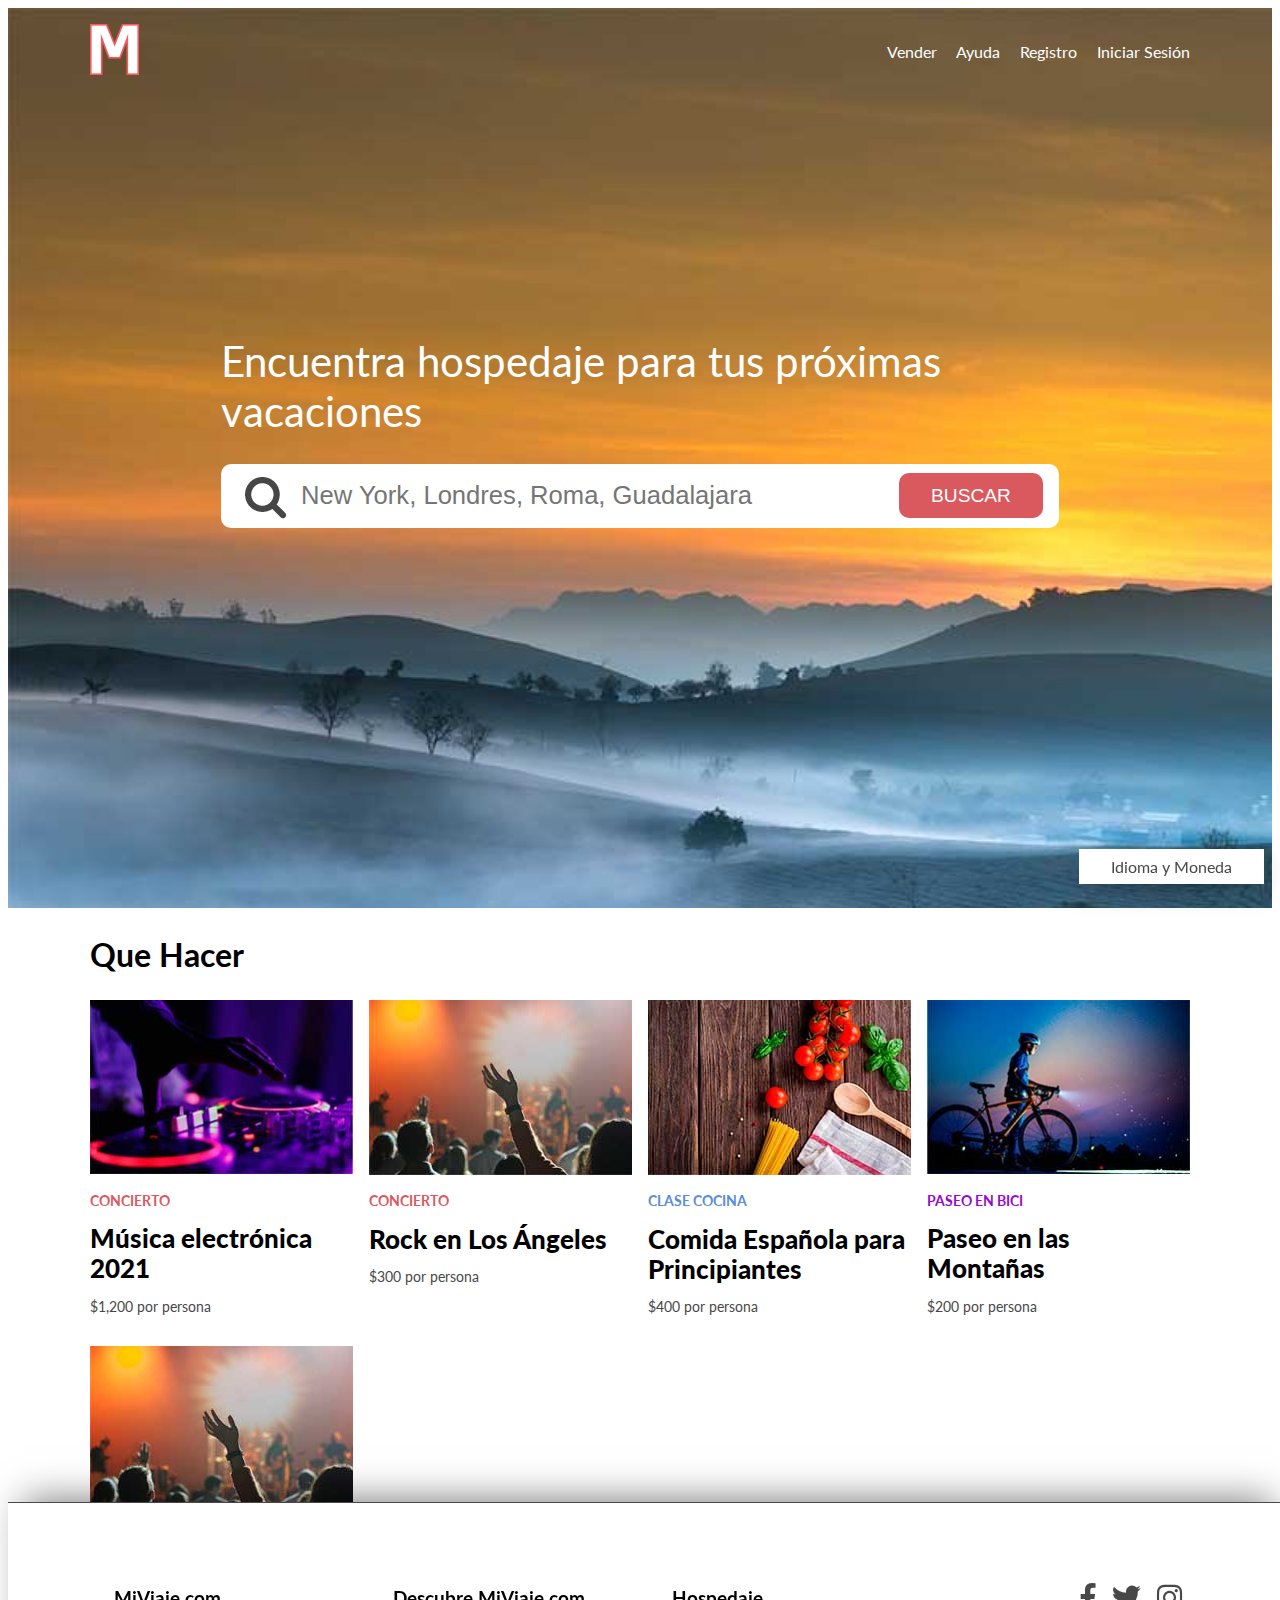
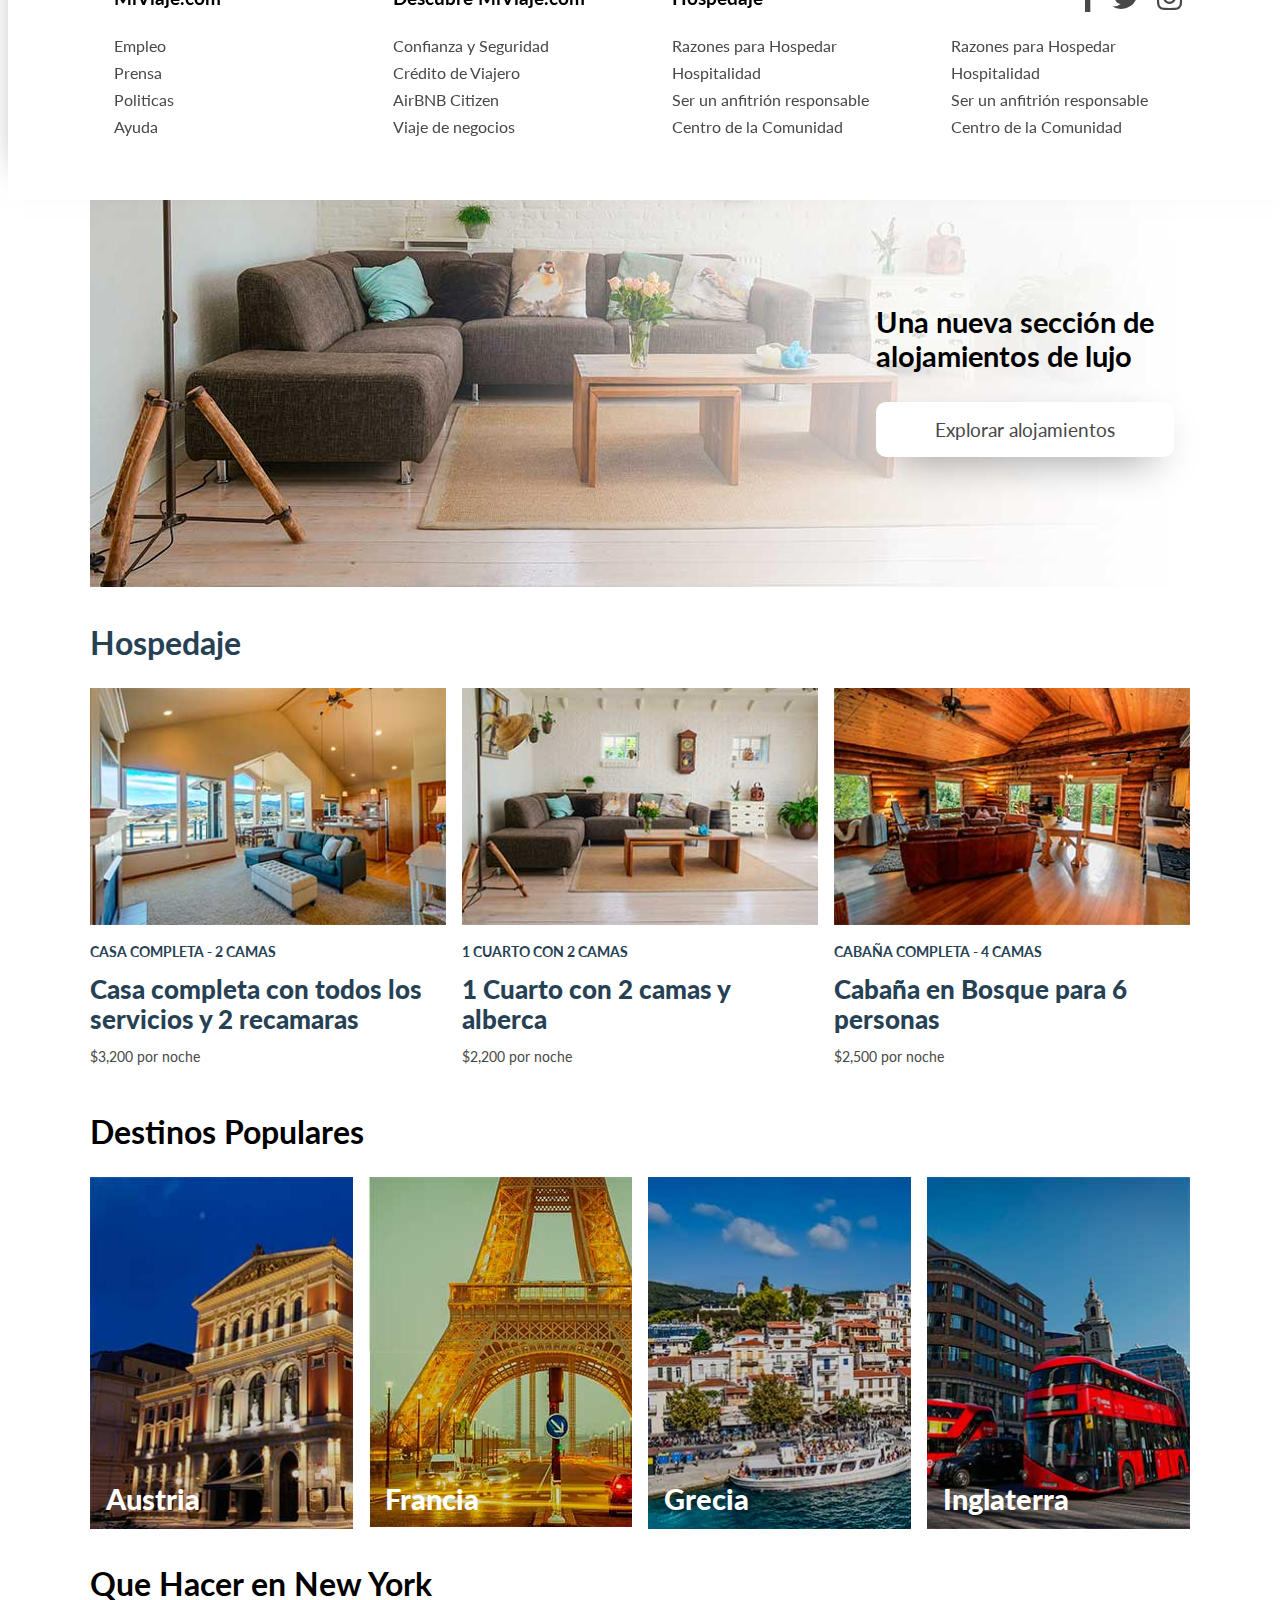
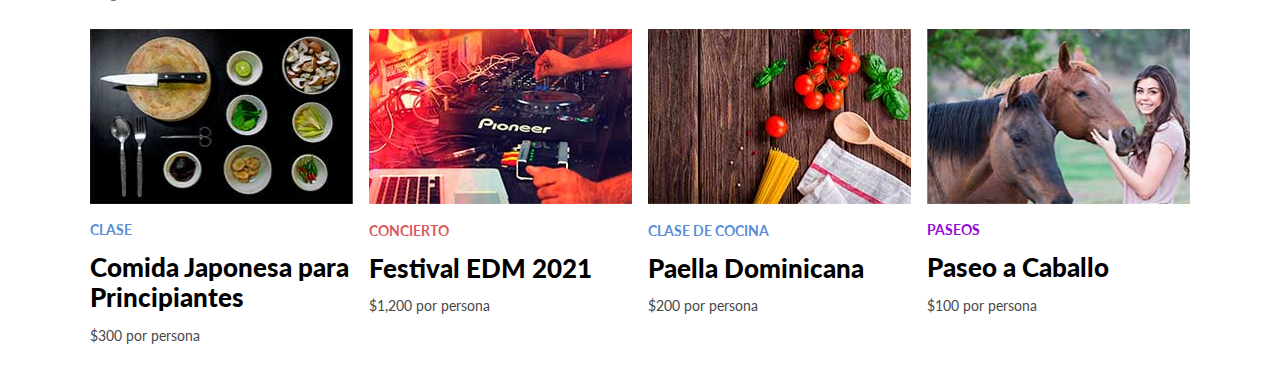
<file: 14-Eventos/index.html>
<!DOCTYPE html>
<html lang="en">
<head>
    <meta charset="UTF-8">
    <meta name="viewport" content="width=device-width, initial-scale=1.0">
    <meta http-equiv="X-UA-Compatible" content="ie=edge">
    <title>MiViaje.com</title>
    <link rel="stylesheet" href="https://necolas.github.io/normalize.css/8.0.0/normalize.css">
    <link href="https://fonts.googleapis.com/css?family=Lato:400,700,900" rel="stylesheet">
    <link rel="stylesheet" href="css/fontawesome-all.min.css">
    <link rel="stylesheet" href="css/styles.css">
</head>
<body>

    <div class="hero">
        <header class="header contenedor">
            <div class="logo">
                <img src="img/logo.png">
            </div>
            <nav class="navegacion">
                <a href="#">Vender</a>
                <a href="#">Ayuda</a>
                <a href="#">Registro</a>
                <a href="#">Iniciar Sesión</a>
            </nav>
        </header>

        <div class="contenido-hero contenedor">
            <h1>Encuentra <span> hospedaje  </span>para tus próximas vacaciones</h1>

            <form action="/buscador" method="POST" class="formulario formulario-buscar" id="formulario" >
                <input type="text" name="busqueda" class="busqueda" placeholder="New York, Londres, Roma, Guadalajara">
                <input type="submit" value="Buscar" id="btn-submit">
            </form>
        </div>
    </div> <!--.hero-->

    <main class="contenido contenedor">
        <section class="hacer">
            <h2>Que Hacer</h2>
            <div class="contenedor-cards">
                    <div class="card">
                        <img src="img/hacer1.jpg">
                        <div class="info">
                            <p class="categoria concierto">concierto</p>
                            <p class="titulo">Música electrónica 2021</p>
                            <p class="precio">$1,200 por persona</p>
                        </div>
                    </div> <!--.card-->
                    <div class="card">
                        <img src="img/hacer2.jpg">
                        <div class="info">
                            <p class="categoria concierto">concierto</p>
                            <p class="titulo">Rock en Los Ángeles</p>
                            <p class="precio">$300 por persona</p>
                        </div>
                    </div> <!--.card-->
                    <div class="card">
                        <img src="img/hacer3.jpg">
                        <div class="info">
                            <p class="categoria clase">Clase Cocina</p>
                            <p class="titulo">Comida Española para Principiantes</p>
                            <p class="precio">$400 por persona</p>
                        </div>
                    </div> <!--.card-->
                    <div class="card">
                        <img src="img/hacer4.jpg">
                        <div class="info">
                            <p class="categoria paseo">Paseo en Bici</p>
                            <p class="titulo">Paseo en las Montañas</p>
                            <p class="precio">$200 por persona</p>
                        </div>
                    </div> <!--.card-->
            </div> <!--.columnas4 cuadros-->
        </section>


        <section class="hacer">
            <h2 class="mi-viaje-plus">Presentamos Miviaje.com Plus</h2>
            <div class="contenedor-cards premium">
                <div class="info">
                    <h3>Una nueva sección de alojamientos de lujo</h3>
                    <a href="#" class="boton btn-mi-viaje">Explorar alojamientos </a>
                </div>
            </div> <!--.columnas4 cuadros-->
        </section>

        <section class="hospedaje">
            <h2>Hospedaje</h2>
            <div class="contenedor-cards">
                    <div class="card">
                        <img src="img/hospedaje1.jpg">
                        <div class="info">
                            <p class="categoria hospedaje">Casa completa - 2 camas</p>
                            <p class="titulo">Casa completa con todos los servicios y 2 recamaras</p>
                            <p class="precio">$3,200 por noche</p>
                        </div>
                    </div> <!--.card-->
                    <div class="card">
                        <img src="img/hospedaje2.jpg">
                        <div class="info">
                            <p class="categoria hospedaje">1 Cuarto con 2 camas</p>
                            <p class="titulo">1 Cuarto con 2 camas y alberca </p>
                            <p class="precio">$2,200 por noche</p>
                        </div>
                    </div> <!--.card-->
                    <div class="card">
                        <img src="img/hospedaje3.jpg">
                        <div class="info">
                            <p class="categoria hospedaje">Cabaña completa - 4 Camas</p>
                            <p class="titulo">Cabaña en Bosque para 6 personas</p>
                            <p class="precio">$2,500 por noche</p>
                        </div>
                    </div> <!--.card-->
            </div> <!--.columnas4 cuadros-->
        </section>

        <section class="destinos">
            <h2>Destinos Populares</h2>
            <div class="contenedor-cards">
                    <div class="card">
                        <img src="img/populares1.jpg">
                        <div class="info">
                            <p class="titulo">Austria</p>
                        </div>
                    </div> <!--.card-->
                    <div class="card">
                        <img src="img/populares2.jpg">
                        <div class="info">
                            <p class="titulo">Francia</p>
                        </div>
                    </div> <!--.card-->
                    <div class="card">
                        <img src="img/populares3.jpg">
                        <div class="info">
                            <p class="titulo">Grecia</p>
                        </div>
                    </div> <!--.card-->
                    <div class="card">
                        <img src="img/populares4.jpg">
                        <div class="info">
                            <p class="titulo">Inglaterra</p>
                        </div>
                    </div> <!--.card-->
            </div> <!--.columnas4 cuadros-->
        </section>

        <section class="hacer">
                <h2>Que Hacer en New York</h2>
                <div class="contenedor-cards">
                        <div class="card">
                            <img src="img/newyork1.jpg">
                            <div class="info">
                                <p class="categoria clase">Clase</p>
                                <p class="titulo">Comida Japonesa para Principiantes</p>
                                <p class="precio">$300 por persona</p>
                            </div>
                        </div> <!--.card-->
                        <div class="card">
                            <img src="img/newyork2.jpg">
                            <div class="info">
                                <p class="categoria concierto">concierto</p>
                                <p class="titulo">Festival EDM 2021</p>
                                <p class="precio">$1,200 por persona</p>
                            </div>
                        </div> <!--.card-->
                        <div class="card">
                            <img src="img/newyork3.jpg">
                            <div class="info">
                                <p class="categoria clase">Clase de Cocina</p>
                                <p class="titulo">Paella Dominicana</p>
                                <p class="precio">$200 por persona</p>
                            </div>
                        </div> <!--.card-->
                        <div class="card">
                            <img src="img/newyork4.jpg">
                            <div class="info">
                                <p class="categoria paseo">Paseos</p>
                                <p class="titulo">Paseo a Caballo</p>
                                <p class="precio">$100 por persona</p>
                            </div>
                        </div> <!--.card-->
                </div> <!--.columnas4 cuadros-->
            </section>

    </main>
    
   

    <footer id="footer" class="footer">
        <div class="contenedor">
                <div class="nav-footer">
                    <h3 class="titulo-footer">MiViaje.com</h3>
                    <nav class="menu">
                        <a href="#">Empleo</a>
                        <a href="#">Prensa</a>
                        <a href="#">Politicas</a>
                        <a href="#">Ayuda</a>
                    </nav>
                </div>

                <div class="nav-footer">
                    <h3 class="titulo-footer">Descubre MiViaje.com</h3>
                    <nav class="menu">
                        <a href="#">Confianza y Seguridad</a>
                        <a href="#">Crédito de Viajero</a>
                        <a href="#">AirBNB Citizen</a>
                        <a href="#">Viaje de negocios</a>
                    </nav>
                </div>

                <div class="nav-footer">
                    <h3 class="titulo-footer">Hospedaje</h3>
                    <nav class="menu">
                        <a href="#">Razones para Hospedar</a>
                        <a href="#">Hospitalidad</a>
                        <a href="#">Ser un anfitrión responsable</a>
                        <a href="#">Centro de la Comunidad</a>
                    </nav>
                </div>

                <div class="nav-footer">
                    <nav class="sociales">
                        <ul>
                            <li><a href="http://facebook.com" target="_blank"><span>Facebook</span></a></li>
                            <li><a href="http://twitter.com" target="_blank"><span>Twitter</span></a></li>
                            <li><a href="http://instagram.com" target="_blank"><span>Instagram</span></a></li>
                        </ul>
                    </nav>
                    <nav class="menu">
                        <a href="#">Razones para Hospedar</a>
                        <a href="#">Hospitalidad</a>
                        <a href="#">Ser un anfitrión responsable</a>
                        <a href="#">Centro de la Comunidad</a>
                    </nav>
                </div>
        </div>
    </footer>
    <a href="#footer" class="btn-flotante">Idioma y Moneda</a>

    <!-- <script src="js/01-scripts.js"></script> -->
    <!-- <script src="js/02-scripts.js"></script> -->
    <!-- <script src="js/03-scripts.js"></script> -->
    <!-- <script src="js/04-scripts.js"></script> -->
    <!-- <script src="js/05-scripts.js"></script> -->
    <!-- <script src="js/06-scripts.js"></script> -->
    <!-- <script src="js/07-scripts.js"></script> -->
    <script src="js/08-scripts.js"></script>
</body>
</html>
</file>
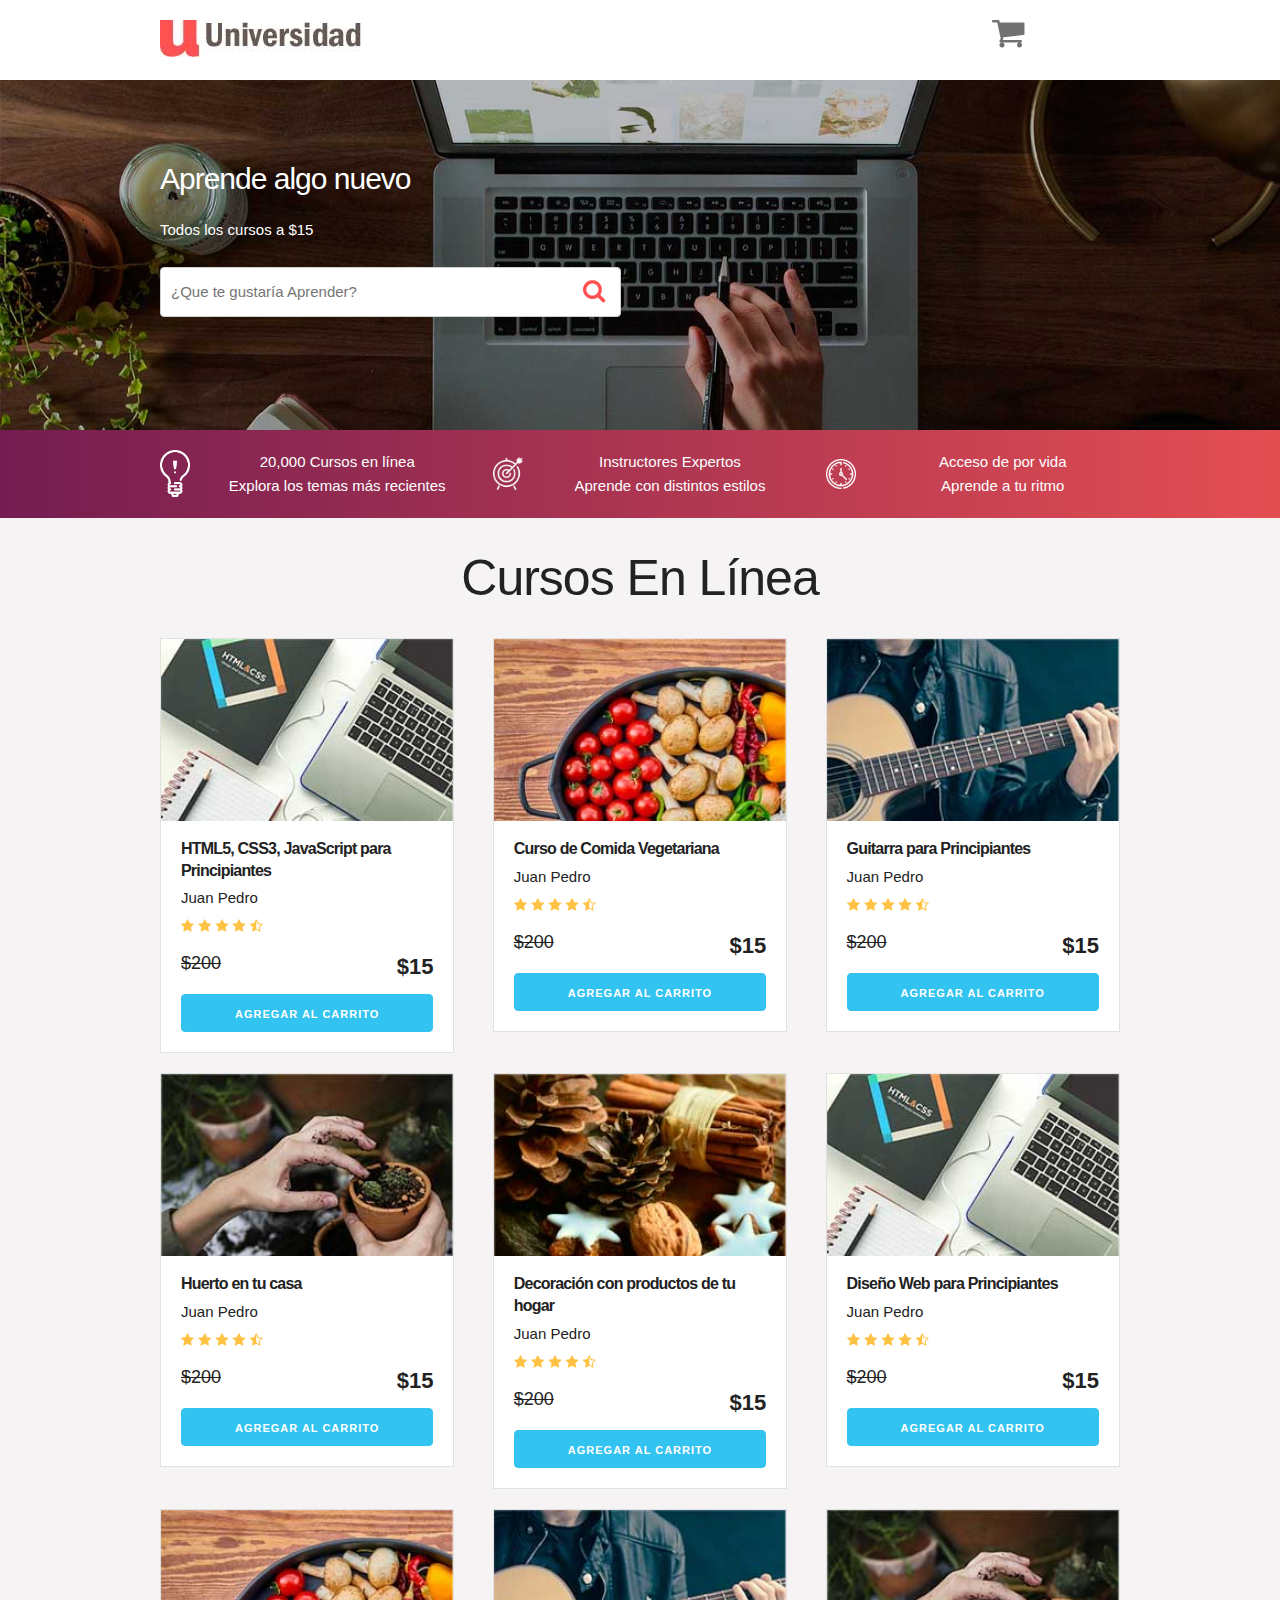
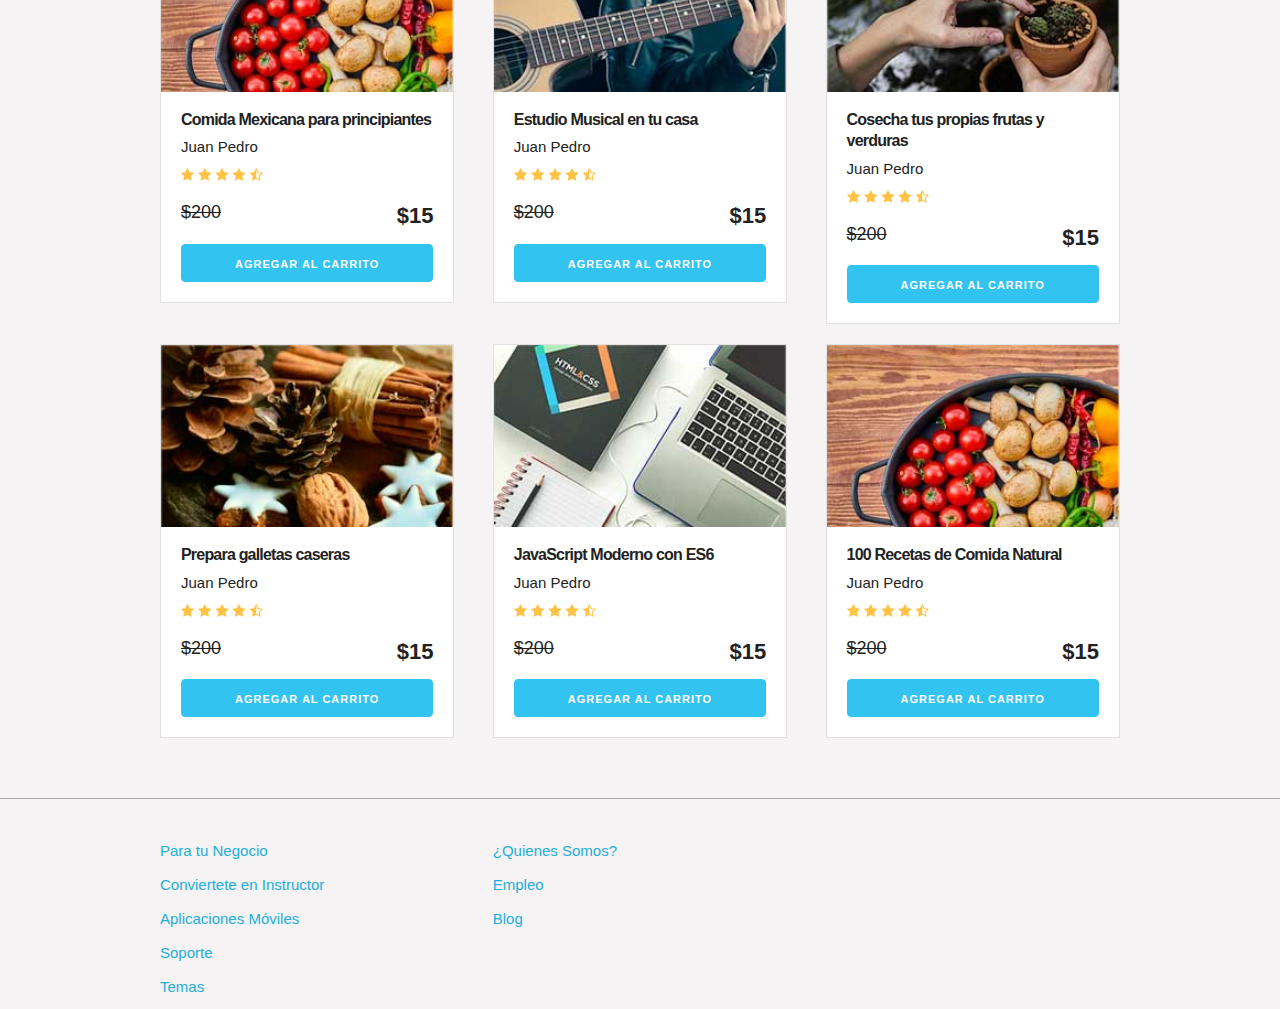
<file: 15-PROYECTO-Carrito/index.html>
<!DOCTYPE html>
<html lang="en">
<head>
    <meta charset="UTF-8">
    <meta name="viewport" content="width=device-width, initial-scale=1.0">
    <meta http-equiv="X-UA-Compatible" content="ie=edge">
    <title>Carrito</title>
    <link rel="stylesheet" href="css/normalize.css">
    <link rel="stylesheet" href="css/skeleton.css">
    <link rel="stylesheet" href="css/custom.css">
</head>
<body>
<header id="header" class="header">
    <div class="container">
        <div class="row">
            <div class="four columns">
                <img src="img/logo.jpg" id="logo">
            </div>
            <div class="two columns u-pull-right">
                <ul>
                    <li class="submenu">
                            <img src="img/cart.png" id="img-carrito">
                            <div id="carrito">
                                    
                                    <table id="lista-carrito" class="u-full-width">
                                        <thead>
                                            <tr>
                                                <th>Imagen</th>
                                                <th>Nombre</th>
                                                <th>Precio</th>
                                                <th>Cantidad</th>
                                                <th></th>
                                            </tr>
                                        </thead>
                                        <tbody></tbody>
                                    </table>

                                    <a href="#" id="vaciar-carrito" class="button u-full-width">Vaciar Carrito</a>
                            </div>
                    </li>
                </ul>
            </div>
        </div> 
    </div>
    </header>


    <div id="hero">
        <div class="container">
            <div class="row">
                    <div class="six columns">
                        <div class="contenido-hero">
                                <h2>Aprende algo nuevo</h2>
                                <p>Todos los cursos a $15</p>
                                <form action="#" id="busqueda" method="post" class="formulario">
                                    <input class="u-full-width" type="text" placeholder="¿Que te gustaría Aprender?" id="buscador">
                                    <input type="submit" id="submit-buscador" class="submit-buscador">
                                </form>
                        </div>
                    </div>
            </div> 
        </div>
    </div>

    <div class="barra">
        <div class="container">
            <div class="row">
                    <div class="four columns icono icono1">
                        <p>20,000 Cursos en línea <br>
                        Explora  los temas más recientes</p>
                    </div>
                    <div class="four columns icono icono2">
                        <p>Instructores Expertos <br>
                        Aprende con distintos estilos</p>
                    </div>
                    <div class="four columns icono icono3">
                        <p>Acceso de por vida <br>
                        Aprende a tu ritmo</p>
                    </div>
            </div>
        </div>

    </div>

    <div id="lista-cursos" class="container">
        <h1 id="encabezado" class="encabezado">Cursos En Línea</h1>
        <div class="row">
            <div class="four columns">
                <div class="card">
                    <img src="img/curso1.jpg" class="imagen-curso u-full-width">
                    <div class="info-card">
                        <h4>HTML5, CSS3, JavaScript para Principiantes</h4>
                        <p>Juan Pedro</p>
                        <img src="img/estrellas.png">
                        <p class="precio">$200  <span class="u-pull-right ">$15</span></p>
                        <a href="#" class="u-full-width button-primary button input agregar-carrito" data-id="1">Agregar Al Carrito</a>
                    </div>
                </div> <!--.card-->
            </div>
            <div class="four columns">
                    <div class="card">
                        <img src="img/curso2.jpg" class="imagen-curso u-full-width">
                        <div class="info-card">
                            <h4>Curso de Comida Vegetariana</h4>
                            <p>Juan Pedro</p>
                            <img src="img/estrellas.png">
                            <p class="precio">$200  <span class="u-pull-right ">$15</span></p>
                            <a href="#" class="u-full-width button-primary button input agregar-carrito" data-id="2">Agregar Al Carrito</a>
                        </div>
                    </div>
            </div>
            <div class="four columns">
                    <div class="card">
                        <img src="img/curso3.jpg" class="imagen-curso u-full-width">
                        <div class="info-card">
                            <h4>Guitarra para Principiantes</h4>
                            <p>Juan Pedro</p>
                            <img src="img/estrellas.png">
                            <p class="precio">$200  <span class="u-pull-right ">$15</span></p>
                            <a href="#" class="u-full-width button-primary button input agregar-carrito" data-id="3">Agregar Al Carrito</a>
                        </div>
                    </div> <!--.card-->
            </div>

        </div> <!--.row-->
        <div class="row">
            <div class="four columns">
                <div class="card">
                    <img src="img/curso4.jpg" class="imagen-curso u-full-width">
                    <div class="info-card">
                        <h4>Huerto en tu casa</h4>
                        <p>Juan Pedro</p>
                        <img src="img/estrellas.png">
                        <p class="precio">$200  <span class="u-pull-right ">$15</span></p>
                        <a href="#" class="u-full-width button-primary button input agregar-carrito" data-id="4">Agregar Al Carrito</a>
                    </div>
                </div> <!--.card-->
            </div>
            <div class="four columns">
                    <div class="card">
                        <img src="img/curso5.jpg" class="imagen-curso u-full-width">
                        <div class="info-card">
                            <h4>Decoración con productos de tu hogar</h4>
                            <p>Juan Pedro</p>
                            <img src="img/estrellas.png">
                            <p class="precio">$200  <span class="u-pull-right ">$15</span></p>
                            <a href="#" class="u-full-width button-primary button input agregar-carrito" data-id="5">Agregar Al Carrito</a>
                        </div>
                    </div> <!--.card-->
            </div>
            <div class="four columns">
                    <div class="card">
                        <img src="img/curso1.jpg" class="imagen-curso u-full-width">
                        <div class="info-card">
                            <h4>Diseño Web para Principiantes</h4>
                            <p>Juan Pedro</p>
                            <img src="img/estrellas.png">
                            <p class="precio">$200  <span class="u-pull-right ">$15</span></p>
                            <a href="#" class="u-full-width button-primary button input agregar-carrito" data-id="6">Agregar Al Carrito</a>
                        </div>
                    </div> <!--.card-->
            </div>
        </div> <!--.row-->
        <div class="row">
            <div class="four columns">
                <div class="card">
                    <img src="img/curso2.jpg" class="imagen-curso u-full-width">
                    <div class="info-card">
                        <h4>Comida Mexicana para principiantes</h4>
                        <p>Juan Pedro</p>
                        <img src="img/estrellas.png">
                        <p class="precio">$200  <span class="u-pull-right ">$15</span></p>
                        <a href="#" class="u-full-width button-primary button input agregar-carrito" data-id="7">Agregar Al Carrito</a>
                    </div>
                </div> <!--.card-->
            </div>
            <div class="four columns">
                    <div class="card">
                        <img src="img/curso3.jpg" class="imagen-curso u-full-width">
                        <div class="info-card">
                            <h4>Estudio Musical en tu casa</h4>
                            <p>Juan Pedro</p>
                            <img src="img/estrellas.png">
                            <p class="precio">$200  <span class="u-pull-right ">$15</span></p>
                            <a href="#" class="u-full-width button-primary button input agregar-carrito" data-id="8">Agregar Al Carrito</a>
                        </div>
                    </div> <!--.card-->
            </div>
            <div class="four columns">
                    <div class="card">
                        <img src="img/curso4.jpg" class="imagen-curso u-full-width">
                        <div class="info-card">
                            <h4>Cosecha tus propias frutas y verduras</h4>
                            <p>Juan Pedro</p>
                            <img src="img/estrellas.png">
                            <p class="precio">$200  <span class="u-pull-right ">$15</span></p>
                            <a href="#" class="u-full-width button-primary button input agregar-carrito" data-id="9">Agregar Al Carrito</a>
                        </div>
                    </div> <!--.card-->
            </div>
        </div> <!--.row-->
        <div class="row">
                <div class="four columns">
                    <div class="card">
                        <img src="img/curso5.jpg" class="imagen-curso u-full-width">
                        <div class="info-card">
                            <h4>Prepara galletas caseras</h4>
                            <p>Juan Pedro</p>
                            <img src="img/estrellas.png">
                            <p class="precio">$200  <span class="u-pull-right ">$15</span></p>
                            <a href="#" class="u-full-width button-primary button input agregar-carrito" data-id="10">Agregar Al Carrito</a>
                        </div>
                    </div> <!--.card-->
                </div>
                <div class="four columns">
                        <div class="card">
                            <img src="img/curso1.jpg" class="imagen-curso u-full-width">
                            <div class="info-card">
                                <h4>JavaScript Moderno con ES6</h4>
                                <p>Juan Pedro</p>
                                <img src="img/estrellas.png">
                                <p class="precio">$200  <span class="u-pull-right ">$15</span></p>
                                <a href="#" class="u-full-width button-primary button input agregar-carrito" data-id="11">Agregar Al Carrito</a>
                            </div>
                        </div> <!--.card-->
                </div>
                <div class="four columns">
                        <div class="card">
                            <img src="img/curso2.jpg" class="imagen-curso u-full-width">
                            <div class="info-card">
                                <h4>100 Recetas de Comida Natural</h4>
                                <p>Juan Pedro</p>
                                <img src="img/estrellas.png">
                                <p class="precio">$200  <span class="u-pull-right ">$15</span></p>
                                <a href="#" class="u-full-width button-primary button input agregar-carrito" data-id="12">Agregar Al Carrito</a>
                            </div>
                        </div> <!--.card-->
                </div>
            </div> <!--.row-->
    </div>  

    <footer id="footer" class="footer">
        <div class="container">
            <div class="row">
                    <div class="four columns">
                            <nav id="principal" class="menu">
                                <a class="enlace" href="#">Para tu Negocio</a>
                                <a class="enlace" href="#">Conviertete en Instructor</a>
                                <a class="enlace" href="#">Aplicaciones Móviles</a>
                                <a class="enlace" href="#">Soporte</a>
                                <a class="enlace" href="#">Temas</a>
                            </nav>
                    </div>
                    <div class="four columns">
                            <nav id="secundaria" class="menu">
                                <a class="enlace" href="#">¿Quienes Somos?</a>
                                <a class="enlace" href="#">Empleo</a>
                                <a class="enlace" href="#">Blog</a>
                            </nav>
                    </div>
            </div>
        </div>
    </footer>

    <script src="js/app.js"></script>

</body>
</html>
</file>
<file: assets/css/style.css>
body {
    background: #4b6cb7;  /* fallback for old browsers */
    background: -webkit-linear-gradient(to right, #182848, #4b6cb7);  /* Chrome 10-25, Safari 5.1-6 */
    background: linear-gradient(to right, #182848, #4b6cb7); /* W3C, IE 10+/ Edge, Firefox 16+, Chrome 26+, Opera 12+, Safari 7+ */
}

h1, p, a {
    font-family: 'Carrois Gothic SC', sans-serif;
    display: block;
    text-align: center;
    line-height:.8;
    color: white;
}
.contenido {
    max-width: 1200px;
    margin: 5rem auto 0 auto;
    color: white;
    font-size: 3rem;
    font-family: 'Carrois Gothic SC', sans-serif;
}
h1 {
    font-size: 4rem;
}
a {
    font-size: 1.4rem;
}
p {
    font-size: 2.2rem;
}

.hashtag {
    font-family: Arial, Helvetica, sans-serif;
}
</file>
<file: 13-DOM/css/styles.css>
:root {
    --fuente-principal:  'Lato', sans-serif; 
    --primario: #da595e;
    --obscuro: #484848;
    --claro: #ffffff;
}

html {
    box-sizing: border-box;
}
body {
    font-family: var(--fuente-principal);
}

h1 {
    font-weight: 400;
    font-size: 2rem;    
}
@media (min-width:768px) {
    h1 {
        font-size: 2.6rem;
    }
}


h2 {
    font-size: 2rem;
}
h3 {
    font-size: 1.8rem;
}
img {
    max-width: 100%;
}

/** Colores **/
.hospedaje {
    color: #274154;
}

.concierto {
    color: #da595e;
}
.clase {
    color: #598dda;
}
.paseo {
    color: #940ad4;
}

/* Interfaz **/

.btn-flotante {
    position: fixed;
    bottom: 1rem;
    right: 1rem;
    padding: .5rem 2rem;
    background-color: var(--claro);
    -webkit-box-shadow: 0px 6px 32px -10px rgba(0,0,0,0.75);
    -moz-box-shadow: 0px 6px 32px -10px rgba(0,0,0,0.75);
    box-shadow: 0px 6px 32px -10px rgba(0,0,0,0.75);
    color: var(--obscuro);
    text-decoration: none;
}
.btn-flotante.activo {
    background-color: var(--primario);
    color: var(--claro);
}

/** Header */
.hero {
    height: 100vh;
    background-image: url(../img/arriba.jpg);
    display: grid;
    grid-template-rows: 1fr 2fr;
    background-position: 0 0;
    background-size: 150% 150%;
    transition: background-position .3s ease;
}
.header {
    align-self: start;
    width: 100%;
    padding-top: 1rem;
    display: flex;
    justify-content: space-between;
    align-items: center;
}
.navegacion a{
    color: var(--claro);
    text-decoration: none;
    margin-right: 1rem;
}
.navegacion a:last-of-type {
    margin-right: 0;
}

.contenedor {
    max-width: 1100px;
    margin: 0 auto;
}

.contenido-hero {
    display: grid;
    grid-template-columns: 5% auto 5%;
    grid-template-rows: max-content auto;
}
.contenido-hero h1{
    grid-column: 2 / 3;
    color: white;
    grid-row: 1 / 2;
}

.contenido-hero form {
    grid-column: 2 / 3;
    grid-row: 2 / 3;
    position: relative;
    display: flex;
    height: 4rem;
}
.contenido-hero form input[type="text"] {
    flex:1;
    border-radius: 10px;
    border:none;
    background-image: url(../img/lupa.png);
    background-repeat: no-repeat;
    background-position:  calc(1% + 1rem) calc(1% + .8rem);
    padding-left: 5rem;
    font-size: 1.6rem;
}
.contenido-hero form input[type="submit"] {
    position: absolute;
    right: 1rem;
    top: .6rem;
    background-color: var(--primario);
    border:none;
    padding: .7rem 2rem;
    font-size: 1.2rem;
    color: var(--claro);
    text-transform: uppercase;
    border-radius: 10px;
}
.contenido-hero form input[type="submit"]:hover {
    cursor: pointer;
}

/** Contenido Principal**/

main > section {
    margin-bottom: 2rem;
}

.contenedor-cards {
    display: grid;
    grid-gap: 1rem;
    grid-template-columns: repeat(auto-fit, minmax(250px, 1fr) );
}

.card img {
    width: 100%;
}


.info .categoria {
    text-transform: uppercase;
    font-size: .9rem;
    font-weight: 700;
}
.info .titulo {
    font-size: 1.6rem;
    font-weight: 900;
    margin: 0;
}
.info .precio {
    color: var(--obscuro);
    font-size: .9rem;
}
/** Premium **/
.premium {
    background-image: url(../img/hospedaje-pro.jpg);
    background-position: center right;
    background-repeat: no-repeat;
    height: 28rem;
    grid-template-columns: unset;
}
@media (min-width:768px) {
    .premium {
        grid-template-columns: auto 30%;
    }
}

.premium .info {
    grid-column: 1 / 2;
    display: flex;
    flex-direction: column;
    justify-content: center;
    padding: 1rem;
}
.premium .info h2 {
    margin-bottom: 2rem;
    text-align: center;
}
@media (min-width:768px) { 
    .premium .info {
        grid-column: 2 / 3;
    }    
    .premium .info h2 {
        text-align: right;
    }
}

.boton {
    background-color: var(--claro);
    display: block;
    text-align: center;
    padding: 1rem;
    border-radius: 10px;
    color: var(--obscuro);
    font-size: 1.2rem;
    text-decoration: none;
    font-weight: 400;
    -webkit-box-shadow: 0px 14px 43px -21px rgba(0,0,0,1);
    -moz-box-shadow: 0px 14px 43px -21px rgba(0,0,0,1);
    box-shadow: 0px 14px 43px -21px rgba(0,0,0,1);
    transition: all .3s ease-in-out;
}
.boton:hover {
    background-color: var(--primario);
    color: var(--claro);
}


/** Populares **/
.destinos .contenedor-cards {
    grid-template-columns: repeat(auto-fit, minmax(200px, 1fr) );
}
.destinos .card {
    position: relative;
}
.destinos .info {
    position: absolute;
    bottom: 1rem;
    left: 1rem;
    color: var(--claro);
}
.destinos .info .titulo {
    font-size: 1.8rem;
}
/** Footer */
.footer {
    background-color: var(--claro);
    border-top: 1px solid var(--obscuro);
    padding-top: 3rem;
    position: fixed;
    bottom:-100%;
    transition: all 0.25s ease-in;
    width: 100%;
    -webkit-box-shadow: 0px -18px 36px -16px rgba(0,0,0,0.52);
    -moz-box-shadow: 0px -18px 36px -16px rgba(0,0,0,0.52);
    box-shadow: 0px -18px 36px -16px rgba(0,0,0,0.52);
    padding: 3rem 0;
}
.footer.activo {
    bottom: 0;
}
.footer .contenedor {
    display: grid;
    grid-template-columns: repeat(auto-fit, minmax(200px, 1fr) );
    grid-gap: 1rem;
}
.footer .nav-footer {
    padding: 1rem;
}
.footer .nav-footer h3 {
    font-size: 1.2rem;
}
.footer .menu a{
    color: var(--obscuro);
    text-decoration: none;
    display: block;
    padding-top: .5rem;
}



/** Redes Socialaes**/

.sociales ul {
    display: flex;
    flex-wrap: wrap;
    justify-content: flex-start;
    justify-content: flex-end;
    /* justify-content: center;
    justify-content: space-around; */
    /* justify-content: space-between; */
    flex:1 0 auto;
    list-style: none;
}
.sociales ul li {
    margin-right: 1rem;
}
.sociales ul li:last-of-type {
    margin-right: 0;
}
.sociales ul li a {
    text-decoration: none;
}
.sociales ul li a:before {
    font-family: "Font Awesome 5 Brands";
    color: var(--obscuro);
    font-size: 1.8rem;
}
.sociales ul li a[href*='facebook.com']::before {
    content: "\f39e";
}

.sociales ul li a[href*='twitter.com']::before {
    content: "\f099";
}
.sociales ul li a[href*='youtube.com']::before {
    content: "\f431";
}
.sociales ul li a[href*='instagram.com']::before {
    content: "\f16d";
}
.sociales ul li a[href*='pinterest.com']::before {
    content: "\f231 ";
}
.sociales ul li span{
    display: none;
}
</file>
<file: 14-Eventos/css/styles.css>
:root {
    --fuente-principal:  'Lato', sans-serif; 
    --primario: #da595e;
    --obscuro: #484848;
    --claro: #ffffff;
}

html {
    box-sizing: border-box;
}
body {
    font-family: var(--fuente-principal);
}

h1 {
    font-weight: 400;
    font-size: 2rem;
}
@media (min-width:768px) {
    h1 {
        font-size: 2.6rem;
    }
}


h2 {
    font-size: 2rem;
}
h3 {
    font-size: 1.8rem;
}
img {
    max-width: 100%;
}

/** Colores **/
.hospedaje {
    color: #274154;
}

.concierto {
    color: #da595e;
}
.clase {
    color: #598dda;
}
.paseo {
    color: #940ad4;
}

/* Interfaz **/

.btn-flotante {
    position: fixed;
    bottom: 1rem;
    right: 1rem;
    padding: .5rem 2rem;
    background-color: var(--claro);
    -webkit-box-shadow: 0px 6px 32px -10px rgba(0,0,0,0.75);
    -moz-box-shadow: 0px 6px 32px -10px rgba(0,0,0,0.75);
    box-shadow: 0px 6px 32px -10px rgba(0,0,0,0.75);
    color: var(--obscuro);
    text-decoration: none;
}
.btn-flotante.activo {
    background-color: var(--primario);
    color: var(--claro);
}

/** Header */
.hero {
    height: 100vh;
    background-image: url(../img/arriba.jpg);
    display: grid;
    grid-template-rows: 1fr 2fr;
    background-position: 0 0;
    background-size: 150% 150%;
    transition: background-position .3s ease;
}
.header {
    align-self: start;
    width: 100%;
    padding-top: 1rem;
    display: flex;
    justify-content: space-between;
    align-items: center;
}
.navegacion a{
    color: var(--claro);
    text-decoration: none;
    margin-right: 1rem;
}
.navegacion a:last-of-type {
    margin-right: 0;
}

.contenedor {
    max-width: 1100px;
    margin: 0 auto;
}

.contenido-hero {
    display: grid;
    grid-template-columns: 5% auto 5%;
    grid-template-rows: max-content auto;
}
.contenido-hero h1{
    grid-column: 2 / 3;
    color: white;
    grid-row: 1 / 2;
}

.contenido-hero form {
    grid-column: 2 / 3;
    grid-row: 2 / 3;
    position: relative;
    display: flex;
    height: 4rem;
}
.contenido-hero form input[type="text"] {
    flex:1;
    border-radius: 10px;
    border:none;
    background-image: url(../img/lupa.png);
    background-repeat: no-repeat;
    background-position:  calc(1% + 1rem) calc(1% + .8rem);
    padding-left: 5rem;
    font-size: 1.6rem;
}
.contenido-hero form input[type="submit"] {
    position: absolute;
    right: 1rem;
    top: .6rem;
    background-color: var(--primario);
    border:none;
    padding: .7rem 2rem;
    font-size: 1.2rem;
    color: var(--claro);
    text-transform: uppercase;
    border-radius: 10px;
}
.contenido-hero form input[type="submit"]:hover {
    cursor: pointer;
}

/** Contenido Principal**/

main > section {
    margin-bottom: 2rem;
}

.contenedor-cards {
    display: grid;
    grid-gap: 1rem;
    grid-template-columns: repeat(auto-fit, minmax(250px, 1fr) );
}

.card img {
    width: 100%;
}


.info .categoria {
    text-transform: uppercase;
    font-size: .9rem;
    font-weight: 700;
}
.info .titulo {
    font-size: 1.6rem;
    font-weight: 900;
    margin: 0;
}
.info .precio {
    color: var(--obscuro);
    font-size: .9rem;
}
/** Premium **/
.premium {
    background-image: url(../img/hospedaje-pro.jpg);
    background-position: center right;
    background-repeat: no-repeat;
    height: 28rem;
    grid-template-columns: unset;
}
@media (min-width:768px) {
    .premium {
        grid-template-columns: auto 30%;
    }
}

.premium .info {
    grid-column: 1 / 2;
    display: flex;
    flex-direction: column;
    justify-content: center;
    padding: 1rem;
}
.premium .info h2 {
    margin-bottom: 2rem;
    text-align: center;
}
@media (min-width:768px) { 
    .premium .info {
        grid-column: 2 / 3;
    }    
    .premium .info h2 {
        text-align: right;
    }
}

.boton {
    background-color: var(--claro);
    display: block;
    text-align: center;
    padding: 1rem;
    border-radius: 10px;
    color: var(--obscuro);
    font-size: 1.2rem;
    text-decoration: none;
    font-weight: 400;
    -webkit-box-shadow: 0px 14px 43px -21px rgba(0,0,0,1);
    -moz-box-shadow: 0px 14px 43px -21px rgba(0,0,0,1);
    box-shadow: 0px 14px 43px -21px rgba(0,0,0,1);
    transition: all .3s ease-in-out;
}
.boton:hover {
    background-color: var(--primario);
    color: var(--claro);
}


/** Populares **/
.destinos .contenedor-cards {
    grid-template-columns: repeat(auto-fit, minmax(200px, 1fr) );
}
.destinos .card {
    position: relative;
}
.destinos .info {
    position: absolute;
    bottom: 1rem;
    left: 1rem;
    color: var(--claro);
}
.destinos .info .titulo {
    font-size: 1.8rem;
}
/** Footer */
.footer {
    background-color: var(--claro);
    border-top: 1px solid var(--obscuro);
    padding-top: 3rem;
    position: fixed;
    bottom:-100%;
    transition: all 0.25s ease-in;
    width: 100%;
    -webkit-box-shadow: 0px -18px 36px -16px rgba(0,0,0,0.52);
    -moz-box-shadow: 0px -18px 36px -16px rgba(0,0,0,0.52);
    box-shadow: 0px -18px 36px -16px rgba(0,0,0,0.52);
    padding: 3rem 0;
}
.footer.activo {
    bottom: 0;
}
.footer .contenedor {
    display: grid;
    grid-template-columns: repeat(auto-fit, minmax(200px, 1fr) );
    grid-gap: 1rem;
}
.footer .nav-footer {
    padding: 1rem;
}
.footer .nav-footer h3 {
    font-size: 1.2rem;
}
.footer .menu a{
    color: var(--obscuro);
    text-decoration: none;
    display: block;
    padding-top: .5rem;
}



/** Redes Socialaes**/

.sociales ul {
    display: flex;
    flex-wrap: wrap;
    justify-content: flex-start;
    justify-content: flex-end;
    /* justify-content: center;
    justify-content: space-around; */
    /* justify-content: space-between; */
    flex:1 0 auto;
    list-style: none;
}
.sociales ul li {
    margin-right: 1rem;
}
.sociales ul li:last-of-type {
    margin-right: 0;
}
.sociales ul li a {
    text-decoration: none;
}
.sociales ul li a:before {
    font-family: "Font Awesome 5 Brands";
    color: var(--obscuro);
    font-size: 1.8rem;
}
.sociales ul li a[href*='facebook.com']::before {
    content: "\f39e";
}

.sociales ul li a[href*='twitter.com']::before {
    content: "\f099";
}
.sociales ul li a[href*='youtube.com']::before {
    content: "\f431";
}
.sociales ul li a[href*='instagram.com']::before {
    content: "\f16d";
}
.sociales ul li a[href*='pinterest.com']::before {
    content: "\f231 ";
}
.sociales ul li span{
    display: none;
}
</file>
<file: 15-PROYECTO-Carrito/css/skeleton.css>
/*
* Skeleton V2.0.4
* Copyright 2014, Dave Gamache
* www.getskeleton.com
* Free to use under the MIT license.
* http://www.opensource.org/licenses/mit-license.php
* 12/29/2014
*/


/* Table of contents
––––––––––––––––––––––––––––––––––––––––––––––––––
- Grid
- Base Styles
- Typography
- Links
- Buttons
- Forms
- Lists
- Code
- Tables
- Spacing
- Utilities
- Clearing
- Media Queries
*/


/* Grid
–––––––––––––––––––––––––––––––––––––––––––––––––– */
.container {
  position: relative;
  width: 100%;
  max-width: 960px;
  margin: 0 auto;
  padding: 0 20px;
  box-sizing: border-box; }
.column,
.columns {
  width: 100%;
  float: left;
  box-sizing: border-box; }

/* For devices larger than 400px */
@media (min-width: 400px) {
  .container {
    width: 85%;
    padding: 0; }
}

/* For devices larger than 550px */
@media (min-width: 550px) {
  .container {
    width: 80%; }
  .column,
  .columns {
    margin-left: 4%; }
  .column:first-child,
  .columns:first-child {
    margin-left: 0; }

  .one.column,
  .one.columns                    { width: 4.66666666667%; }
  .two.columns                    { width: 13.3333333333%; }
  .three.columns                  { width: 22%;            }
  .four.columns                   { width: 30.6666666667%; }
  .five.columns                   { width: 39.3333333333%; }
  .six.columns                    { width: 48%;            }
  .seven.columns                  { width: 56.6666666667%; }
  .eight.columns                  { width: 65.3333333333%; }
  .nine.columns                   { width: 74.0%;          }
  .ten.columns                    { width: 82.6666666667%; }
  .eleven.columns                 { width: 91.3333333333%; }
  .twelve.columns                 { width: 100%; margin-left: 0; }

  .one-third.column               { width: 30.6666666667%; }
  .two-thirds.column              { width: 65.3333333333%; }

  .one-half.column                { width: 48%; }

  /* Offsets */
  .offset-by-one.column,
  .offset-by-one.columns          { margin-left: 8.66666666667%; }
  .offset-by-two.column,
  .offset-by-two.columns          { margin-left: 17.3333333333%; }
  .offset-by-three.column,
  .offset-by-three.columns        { margin-left: 26%;            }
  .offset-by-four.column,
  .offset-by-four.columns         { margin-left: 34.6666666667%; }
  .offset-by-five.column,
  .offset-by-five.columns         { margin-left: 43.3333333333%; }
  .offset-by-six.column,
  .offset-by-six.columns          { margin-left: 52%;            }
  .offset-by-seven.column,
  .offset-by-seven.columns        { margin-left: 60.6666666667%; }
  .offset-by-eight.column,
  .offset-by-eight.columns        { margin-left: 69.3333333333%; }
  .offset-by-nine.column,
  .offset-by-nine.columns         { margin-left: 78.0%;          }
  .offset-by-ten.column,
  .offset-by-ten.columns          { margin-left: 86.6666666667%; }
  .offset-by-eleven.column,
  .offset-by-eleven.columns       { margin-left: 95.3333333333%; }

  .offset-by-one-third.column,
  .offset-by-one-third.columns    { margin-left: 34.6666666667%; }
  .offset-by-two-thirds.column,
  .offset-by-two-thirds.columns   { margin-left: 69.3333333333%; }

  .offset-by-one-half.column,
  .offset-by-one-half.columns     { margin-left: 52%; }

}


/* Base Styles
–––––––––––––––––––––––––––––––––––––––––––––––––– */
/* NOTE
html is set to 62.5% so that all the REM measurements throughout Skeleton
are based on 10px sizing. So basically 1.5rem = 15px :) */
html {
  font-size: 62.5%; }
body {
  font-size: 1.5em; /* currently ems cause chrome bug misinterpreting rems on body element */
  line-height: 1.6;
  font-weight: 400;
  font-family: "Raleway", "HelveticaNeue", "Helvetica Neue", Helvetica, Arial, sans-serif;
  color: #222; }


/* Typography
–––––––––––––––––––––––––––––––––––––––––––––––––– */
h1, h2, h3, h4, h5, h6 {
  margin-top: 0;
  margin-bottom: 2rem;
  font-weight: 300; }
h1 { font-size: 4.0rem; line-height: 1.2;  letter-spacing: -.1rem;}
h2 { font-size: 3.6rem; line-height: 1.25; letter-spacing: -.1rem; }
h3 { font-size: 3.0rem; line-height: 1.3;  letter-spacing: -.1rem; }
h4 { font-size: 2.4rem; line-height: 1.35; letter-spacing: -.08rem; }
h5 { font-size: 1.8rem; line-height: 1.5;  letter-spacing: -.05rem; }
h6 { font-size: 1.5rem; line-height: 1.6;  letter-spacing: 0; }

/* Larger than phablet */
@media (min-width: 550px) {
  h1 { font-size: 5.0rem; }
  h2 { font-size: 4.2rem; }
  h3 { font-size: 3.6rem; }
  h4 { font-size: 3.0rem; }
  h5 { font-size: 2.4rem; }
  h6 { font-size: 1.5rem; }
}

p {
  margin-top: 0; }


/* Links
–––––––––––––––––––––––––––––––––––––––––––––––––– */
a {
  color: #1EAEDB; }
a:hover {
  color: #0FA0CE; }


/* Buttons
–––––––––––––––––––––––––––––––––––––––––––––––––– */
.button,
button,
input[type="submit"],
input[type="reset"],
input[type="button"] {
  display: inline-block;
  height: 38px;
  padding: 0 30px;
  color: #555;
  text-align: center;
  font-size: 11px;
  font-weight: 600;
  line-height: 38px;
  letter-spacing: .1rem;
  text-transform: uppercase;
  text-decoration: none;
  white-space: nowrap;
  background-color: transparent;
  border-radius: 4px;
  border: 1px solid #bbb;
  cursor: pointer;
  box-sizing: border-box; }
.button:hover,
button:hover,
input[type="submit"]:hover,
input[type="reset"]:hover,
input[type="button"]:hover,
.button:focus,
button:focus,
input[type="submit"]:focus,
input[type="reset"]:focus,
input[type="button"]:focus {
  color: #333;
  border-color: #888;
  outline: 0; }
.button.button-primary,
button.button-primary,
input[type="submit"].button-primary,
input[type="reset"].button-primary,
input[type="button"].button-primary {
  color: #FFF;
  background-color: #33C3F0;
  border-color: #33C3F0; }
.button.button-primary:hover,
button.button-primary:hover,
input[type="submit"].button-primary:hover,
input[type="reset"].button-primary:hover,
input[type="button"].button-primary:hover,
.button.button-primary:focus,
button.button-primary:focus,
input[type="submit"].button-primary:focus,
input[type="reset"].button-primary:focus,
input[type="button"].button-primary:focus {
  color: #FFF;
  background-color: #1EAEDB;
  border-color: #1EAEDB; }


/* Forms
–––––––––––––––––––––––––––––––––––––––––––––––––– */
input[type="email"],
input[type="number"],
input[type="search"],
input[type="text"],
input[type="tel"],
input[type="url"],
input[type="password"],
textarea,
select {
  height: 38px;
  padding: 6px 10px; /* The 6px vertically centers text on FF, ignored by Webkit */
  background-color: #fff;
  border: 1px solid #D1D1D1;
  border-radius: 4px;
  box-shadow: none;
  box-sizing: border-box; }
/* Removes awkward default styles on some inputs for iOS */
input[type="email"],
input[type="number"],
input[type="search"],
input[type="text"],
input[type="tel"],
input[type="url"],
input[type="password"],
textarea {
  -webkit-appearance: none;
     -moz-appearance: none;
          appearance: none; }
textarea {
  min-height: 65px;
  padding-top: 6px;
  padding-bottom: 6px; }
input[type="email"]:focus,
input[type="number"]:focus,
input[type="search"]:focus,
input[type="text"]:focus,
input[type="tel"]:focus,
input[type="url"]:focus,
input[type="password"]:focus,
textarea:focus,
select:focus {
  border: 1px solid #33C3F0;
  outline: 0; }
label,
legend {
  display: block;
  margin-bottom: .5rem;
  font-weight: 600; }
fieldset {
  padding: 0;
  border-width: 0; }
input[type="checkbox"],
input[type="radio"] {
  display: inline; }
label > .label-body {
  display: inline-block;
  margin-left: .5rem;
  font-weight: normal; }


/* Lists
–––––––––––––––––––––––––––––––––––––––––––––––––– */
ul {
  list-style: circle inside; }
ol {
  list-style: decimal inside; }
ol, ul {
  padding-left: 0;
  margin-top: 0; }
ul ul,
ul ol,
ol ol,
ol ul {
  margin: 1.5rem 0 1.5rem 3rem;
  font-size: 90%; }
li {
  margin-bottom: 1rem; }


/* Code
–––––––––––––––––––––––––––––––––––––––––––––––––– */
code {
  padding: .2rem .5rem;
  margin: 0 .2rem;
  font-size: 90%;
  white-space: nowrap;
  background: #F1F1F1;
  border: 1px solid #E1E1E1;
  border-radius: 4px; }
pre > code {
  display: block;
  padding: 1rem 1.5rem;
  white-space: pre; }


/* Tables
–––––––––––––––––––––––––––––––––––––––––––––––––– */
th,
td {
  padding: 12px 15px;
  text-align: left;
  border-bottom: 1px solid #E1E1E1; }
th:first-child,
td:first-child {
  padding-left: 0; }
th:last-child,
td:last-child {
  padding-right: 0; }


/* Spacing
–––––––––––––––––––––––––––––––––––––––––––––––––– */
button,
.button {
  margin-bottom: 1rem; }
input,
textarea,
select,
fieldset {
  margin-bottom: 1.5rem; }
pre,
blockquote,
dl,
figure,
table,
p,
ul,
ol,
form {
  margin-bottom: 2.5rem; }


/* Utilities
–––––––––––––––––––––––––––––––––––––––––––––––––– */
.u-full-width {
  width: 100%;
  box-sizing: border-box; }
.u-max-full-width {
  max-width: 100%;
  box-sizing: border-box; }
.u-pull-right {
  float: right; }
.u-pull-left {
  float: left; }


/* Misc
–––––––––––––––––––––––––––––––––––––––––––––––––– */
hr {
  margin-top: 3rem;
  margin-bottom: 3.5rem;
  border-width: 0;
  border-top: 1px solid #E1E1E1; }


/* Clearing
–––––––––––––––––––––––––––––––––––––––––––––––––– */

/* Self Clearing Goodness */
.container:after,
.row:after,
.u-cf {
  content: "";
  display: table;
  clear: both; }


/* Media Queries
–––––––––––––––––––––––––––––––––––––––––––––––––– */
/*
Note: The best way to structure the use of media queries is to create the queries
near the relevant code. For example, if you wanted to change the styles for buttons
on small devices, paste the mobile query code up in the buttons section and style it
there.
*/


/* Larger than mobile */
@media (min-width: 400px) {}

/* Larger than phablet (also point when grid becomes active) */
@media (min-width: 550px) {}

/* Larger than tablet */
@media (min-width: 750px) {}

/* Larger than desktop */
@media (min-width: 1000px) {}

/* Larger than Desktop HD */
@media (min-width: 1200px) {}
</file>
<file: 15-PROYECTO-Carrito/css/custom.css>
html {
    font-size: 62.5%;
}
body {
    background-color: #f5f3f3
}
h1 {
    text-align: center;
}
h2 {
    font-size: 3rem;
}
h4 {
    font-size: 16px;
    font-weight: 700;
}
header {
    padding: 20px 0 0 0;
    background: white;
    text-align: center;
}
@media (min-width: 750px) {
    header {
        text-align: left;
    }
}
.borrar-curso {
    background-color: red;
    border-radius: 50%;
    padding: 5px 10px;
    text-decoration: none;
    color: white;
    font-weight: bold;
}

ul {
    list-style: none;
}
#hero {
    background-image:url(../img/hero.jpg);
    height: 350px;
    background-size: cover;
}
#encabezado {
    margin: 30px 0;
}
.submenu {
    position: relative;
}

.submenu #carrito{
    display: none;
}
.submenu:hover #carrito{
    display: block;
    position: absolute;
    right:0;

    top:100%;
    z-index: 1;
    background-color: white;
    padding: 20px;
    min-height: 400px;
    min-width: 300px;
}
.vacio {
    padding: 10px;
    background-color: crimson;
    text-align: center;
    border-radius: 10px;
    color: white;
}
.contenido-hero {
    margin-top: 80px;
    color: white;
}
.contenido-hero form {
    position: relative;
    margin-bottom: 0;
}
.contenido-hero form #buscador {
    height: 50px;
    margin-bottom: 0;
}
.contenido-hero form .submit-buscador {
    position: absolute;
    right:0;
    top:0;
    height: 100%;
    padding: 0;
    display: block;
    text-indent: -9999px;
    width: 50px;
    background-image: url(../img/lupa.png);
    background-position: right center;
    background-repeat: no-repeat;
    border:none;
}


.barra {
    padding: 20px 0;
    background: #741d51; /* Old browsers */
    background: -moz-linear-gradient(left, #741d51 0%, #e44e52 100%); /* FF3.6-15 */
    background: -webkit-linear-gradient(left, #741d51 0%,#e44e52 100%); /* Chrome10-25,Safari5.1-6 */
    background: linear-gradient(to right, #741d51 0%,#e44e52 100%); /* W3C, IE10+, FF16+, Chrome26+, Opera12+, Safari7+ */
    filter: progid:DXImageTransform.Microsoft.gradient( startColorstr='#741d51', endColorstr='#e44e52',GradientType=1 ); /* IE6-9 */
}

.barra p {
    margin:0;
    color: white;
}
.icono {
    background-repeat: no-repeat;
    background-position: left center;
    padding-left: 60px;
    background-size: 30px;
    margin-bottom: 40px;
    text-align: center;
}
@media (min-width: 750px) {
    .icono {
        margin-bottom:0;
    }
}
.icono1 {
    background-image: url(../img/icono1.png);
}
.icono2 {
    background-image: url(../img/icono2.png);
}
.icono3 {
    background-image: url(../img/icono3.png);
}

#lista-cursos .row {
    margin-bottom:20px;
}
.agregar-carrito {
    margin:10px 0;
}

.card {
    text-align: center;
    border: 1px solid #e1e1e1;
    background: white;
}
@media (min-width: 550px) {
    .card {
        text-align: left;
    }
}
.info-card  {
    padding: 10px 20px;
}

.info-card p, 
.card h4 {
    margin-bottom: 5px;
}
.info-card .precio {
    text-decoration: line-through;
    font-size: 18px;
    margin-top: 10px;
}
.info-card .precio span {
    font-weight: 700;
    font-size: 22px;
}


.footer {
    margin-top: 40px;
    border-top:1px solid #aaa;;
    padding-top: 40px;   
}
.footer .menu a{
display: block;
margin-bottom: 10px;
text-decoration: none;
}
</file>
